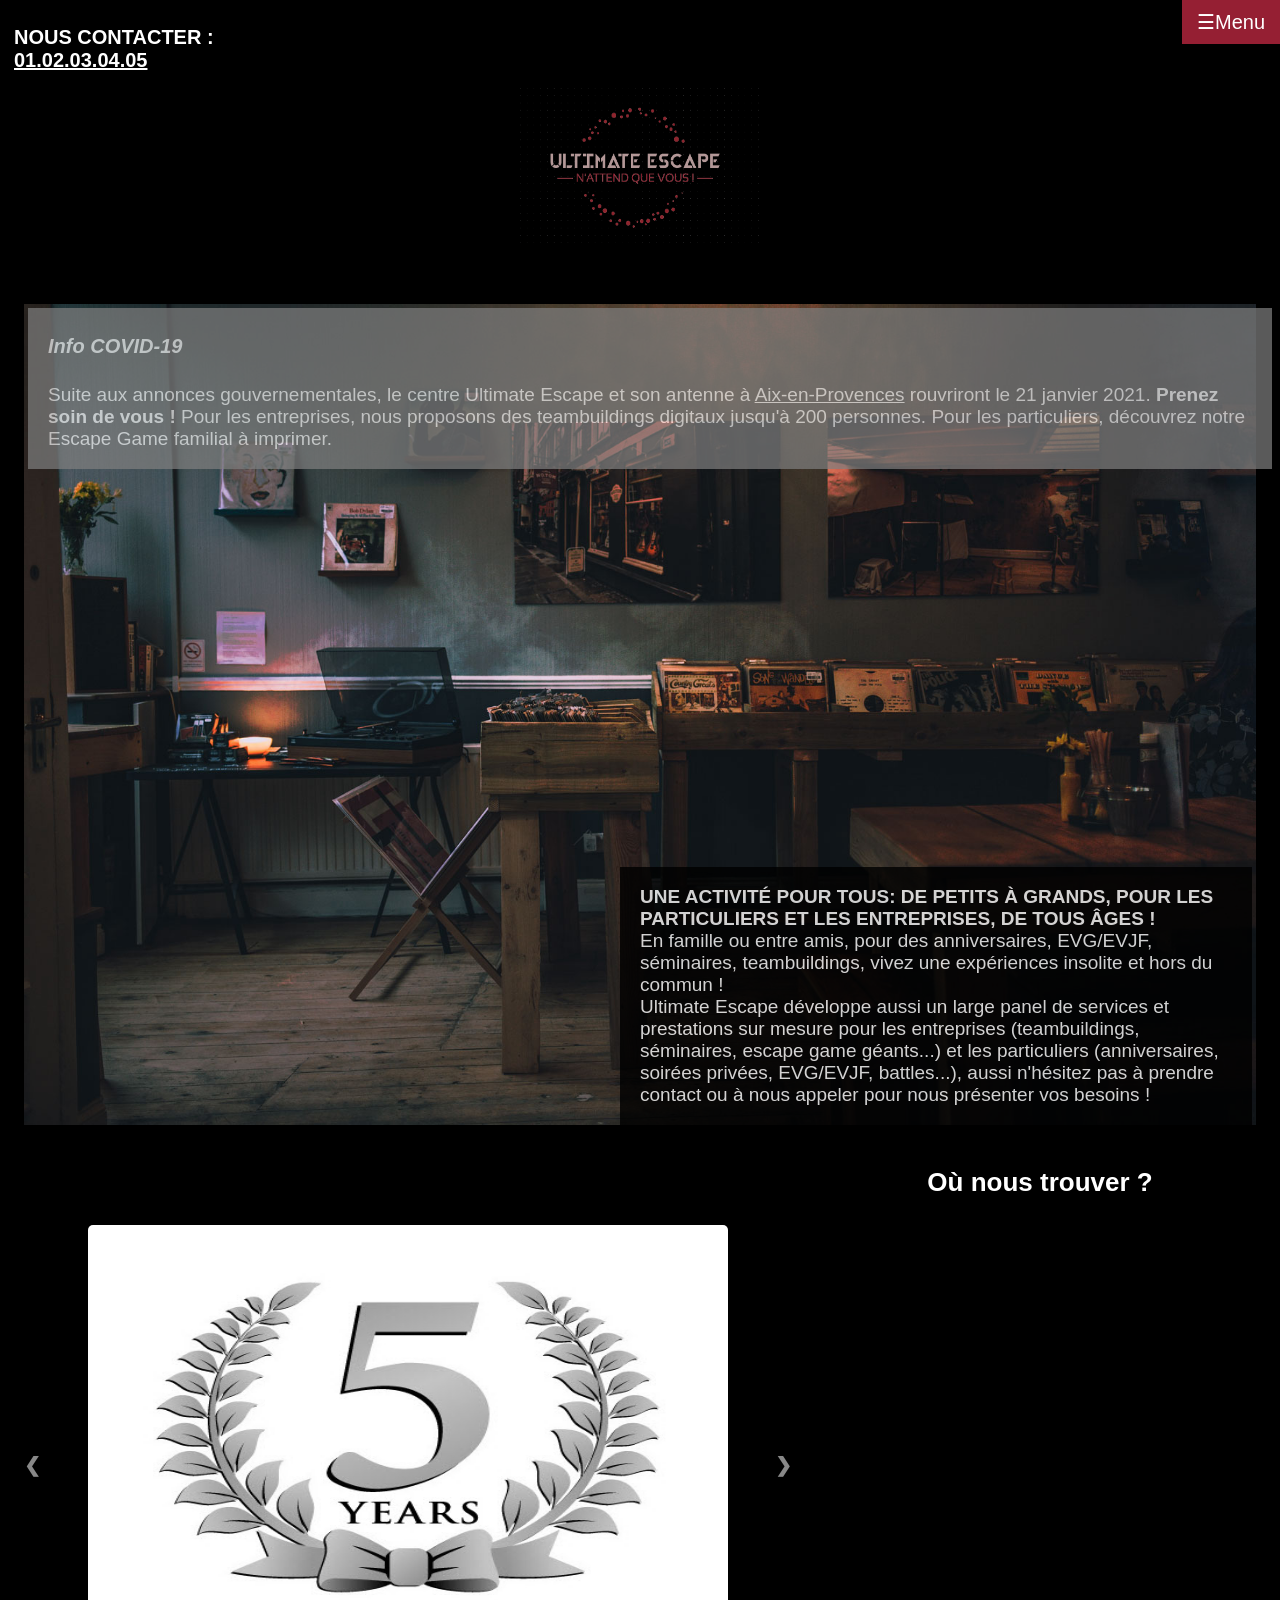
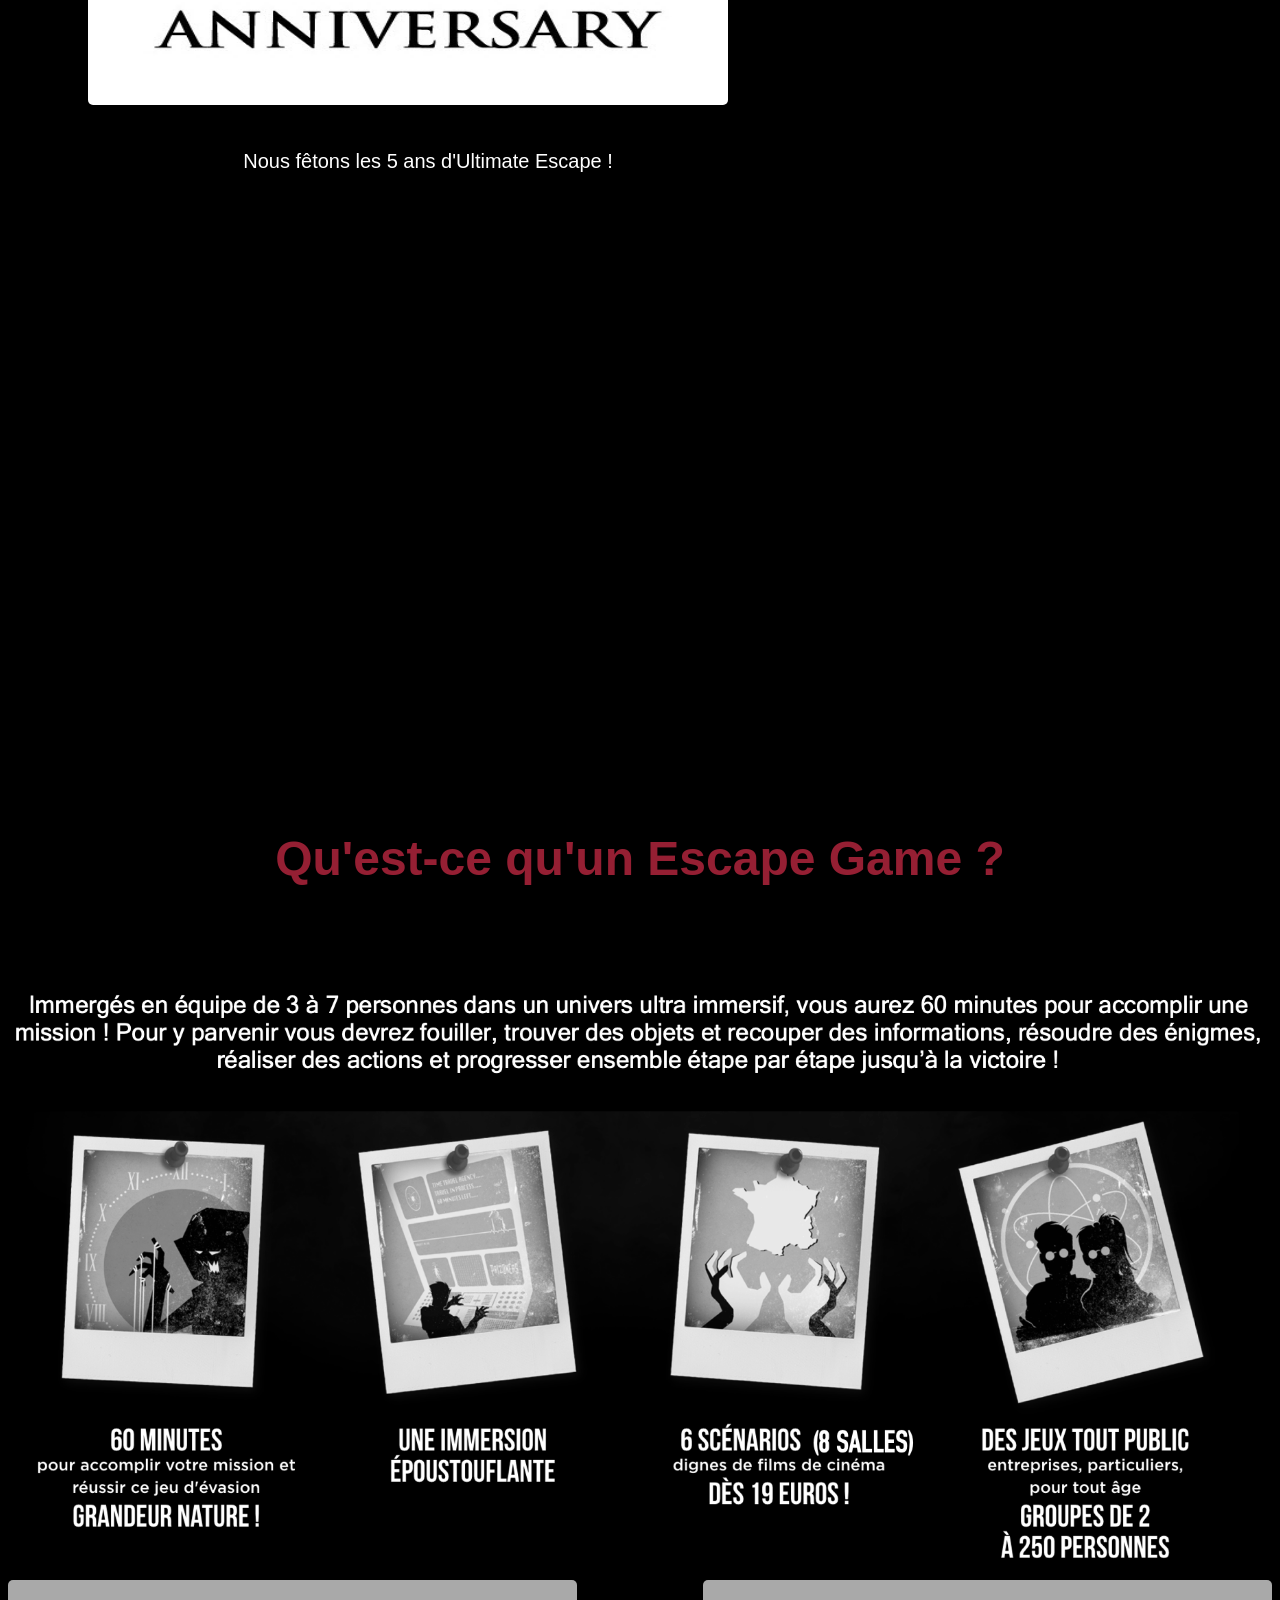
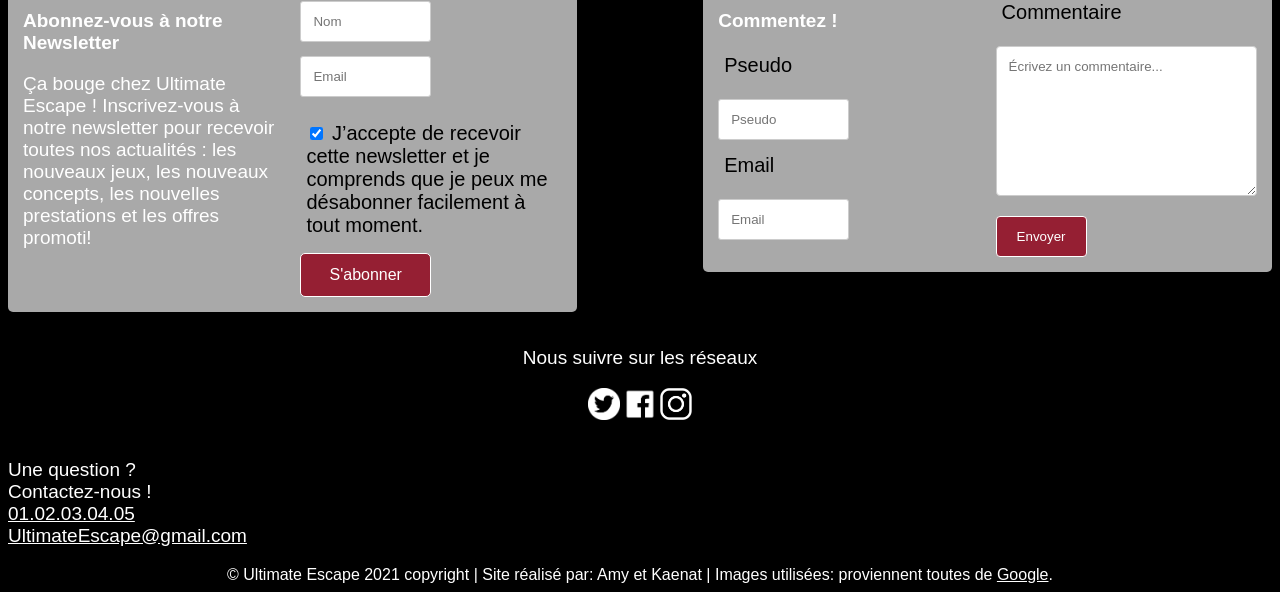
<file: index.html>
<!DOCTYPE html>
<html>

<head>
	<meta charset="utf-8"/>
	<link rel="stylesheet" href ="style.css"/>


	<!-- HEADER-->
<header>
	<title>Ultimate Escape</title>
	<h3 class="contact"> NOUS CONTACTER : </br><a href="#">01.02.03.04.05</a></h3>
<!---Le logo + lien hypertexte pour revenir page accueil--->
	<a href="index.html" title="Revenir sur la page d'accueil"><img src="logo.png" alt="le logo" id ="logo" class="centerIMG" /></a>
	<!-- NAV -->
<nav>
	<!-- MENU-->
	<div id="mySidebar" class="sidebar">
  <a href="javascript:void(0)" class="closebtn" onclick="closeNav()">&times;</a>
  <a href="nosmissions.html" title="Nos missions">Nos missions</a>
  <a href="reserver1.html" title="Réserver">Réserver</a>
  <a href="tarifs.html" title="Les Tarifs">Tarifs</a>
  <a href="teambuilding.html" title="Team building !">Team building</a>
  <a href="infospratique.html" title="Infos pratique">Infos Pratique</a>
	</div>

	<div id="main">
  	<button class="openbtn" onclick="openNav()">&#9776;Menu</button>
	</div>
</nav>
</header>
</head>

<body>
<section>
<!-- BANNER-->
<div class="containerMain">
  <img src="banner1.jpg" alt="Banner1" style="width:100%;"/>
  <div class="text-block1">
    <h4>Info COVID-19</h4>
    <p>Suite aux annonces gouvernementales, le centre Ultimate Escape et son antenne à <a href="#" title="Retrouvez notre antenne">Aix-en-Provences</a> rouvriront le 21 janvier 2021. <strong>Prenez soin de vous !</strong> Pour les entreprises, nous proposons des teambuildings digitaux jusqu'à 200 personnes. Pour les particuliers, découvrez notre Escape Game familial à imprimer.</p>
    </div>
   <div class="text-block2">
   	<p><strong>UNE ACTIVITÉ POUR TOUS: DE PETITS À GRANDS, POUR LES PARTICULIERS ET LES ENTREPRISES, DE TOUS ÂGES !</strong></br>
		En famille ou entre amis, pour des anniversaires, EVG/EVJF, séminaires, teambuildings, vivez une expériences insolite et hors du commun !</br>
		Ultimate Escape développe aussi un large panel de services et prestations sur mesure pour les entreprises (teambuildings, séminaires, escape game géants...) et les particuliers (anniversaires, soirées privées, EVG/EVJF, battles...), aussi n'hésitez pas à prendre contact ou à nous appeler pour nous présenter vos besoins !
	</p>
	</div>
</div>
<!-- slideshow-->
<div class="slideshow-container">

  <!-- Full-width images with number and caption text -->
  <div class="mySlides fade">
    <img src="5ans.jpg" class="slide" style="filter: grayscale(100%);">
    <div class="text">Nous fêtons les 5 ans d'Ultimate Escape !</div>
  </div>

  <div class="mySlides fade">
    <img src="merci.png" class="slide">
    <div class="text"> Merci pour votre fidélité et confiance!</div>
  </div>

  <div class="mySlides fade">
    <img src="gallery.png" class="slide">
    <div class="text">Notre galerie photos, pour 
    immortaliser ces moments !</div>
  </div>

  <!-- Next and previous buttons -->
  <a class="prev" onclick="plusSlides(-1)">&#10094;</a>
  <a class="next" onclick="plusSlides(1)">&#10095;</a>
</div>

<div>
	<h1 class="textalign plan">Où nous trouver ?</h1>
	<iframe src="https://www.google.com/maps/embed?pb=!1m18!1m12!1m3!1d2904.8801366842354!2d5.424841115477926!3d43.274886884828874!2m3!1f0!2f0!3f0!3m2!1i1024!2i768!4f13.1!3m3!1m2!1s0x12c9b8d24670ae0f%3A0x5ab9791fa4b46efe!2s23%20Rue%20de%20l&#39;Escalon%2C%2013010%20Marseille!5e0!3m2!1sfr!2sfr!4v1610635461554!5m2!1sfr!2sfr" width="600" height="550" frameborder="0" style="border:0;" allowfullscreen="" aria-hidden="false" tabindex="0"></iframe>
</div>
<!--qu'est-ce qu'un escape ?-->
<div class="stopFloat">
<h1 class="escape centerTXT"> Qu'est-ce qu'un Escape Game ?</h1>
<img src="escape.png" alt="qu'est-ce qu'un escape game" class="game"/>
</div>
</section>
   



<!-- Footer -->
<!------Présentation de fin de page ------->
<footer id="footer">
<!-- NEWSLETTER-->
	<form action="#">
  <div class="containerNL" id="newsletters">
    <h2>Abonnez-vous à notre Newsletter</h2>
    <p>Ça bouge chez Ultimate Escape ! Inscrivez-vous à notre newsletter pour recevoir toutes nos actualités : les nouveaux jeux, les nouveaux concepts, les nouvelles prestations et les offres promoti!</p>
    <input type="text" placeholder="Nom" name="name" required>
    <input type="text" placeholder="Email" name="mail" required>
    <label>
      <input type="checkbox" checked="checked" name="subscribe"> J’accepte de recevoir cette newsletter et je comprends que je peux me désabonner facilement à tout moment.
    </label>
  
    <input type="submit" value="S'abonner" class="abonner">
  </div>
</form>
<!-- COMMENTAIRES-->
<div class="containerCom">
  <form action="#">
<h2>Commentez !</h2>
    <label for="fname">Pseudo</label>
    <input type="text" id="fname" name="firstname" placeholder="Pseudo">

    <label for="lname">Email</label>
    <input type="text" name="mail" placeholder="Email">

    <label for="subject">Commentaire</label>
    <textarea  name="commentaire" placeholder="Écrivez un commentaire..." style="height:150px"></textarea>

    <input type="submit" value="Envoyer" class="commenter">

  </form>
</div>
</div>
<!-- RESEAUX SOCIAUX-->
<ul class="centerTXT stopFloat">
<p>Nous suivre sur les réseaux</p>
	<li><a href="rs.html" id="RS" title="accéder à notre Twitter" target="_blank"><img src="twitter.png" alt="logo Twitter"></a></li>

	<li><a href="rs.html" id="RS" title="accéder à notre Facebook" target="_blank"><img src="fb.png" alt="logo Facebook"></a></li>

	<a href="rs.html"id="RS" title="accéder à notre Instagram" target="_blank"><img src="instagram.png" alt="logo Instagram"></a></li>
</ul>
<p class="contacter"> Une question ? </br> Contactez-nous !</br><a href="#">01.02.03.04.05</a></br><a href="mailto:UltimateEscape@gmail.com">UltimateEscape@gmail.com</a></p>
<div class="copyright textalign">
	&copy; Ultimate Escape 2021 copyright | Site réalisé par: Amy et Kaenat | Images utilisées: proviennent toutes de <a href="https://google.com">Google</a>.
</div>
</footer>
	<!-- Scripts -->
			<script src="JAVA.js"></script>
			

</body>
</html>
</file>
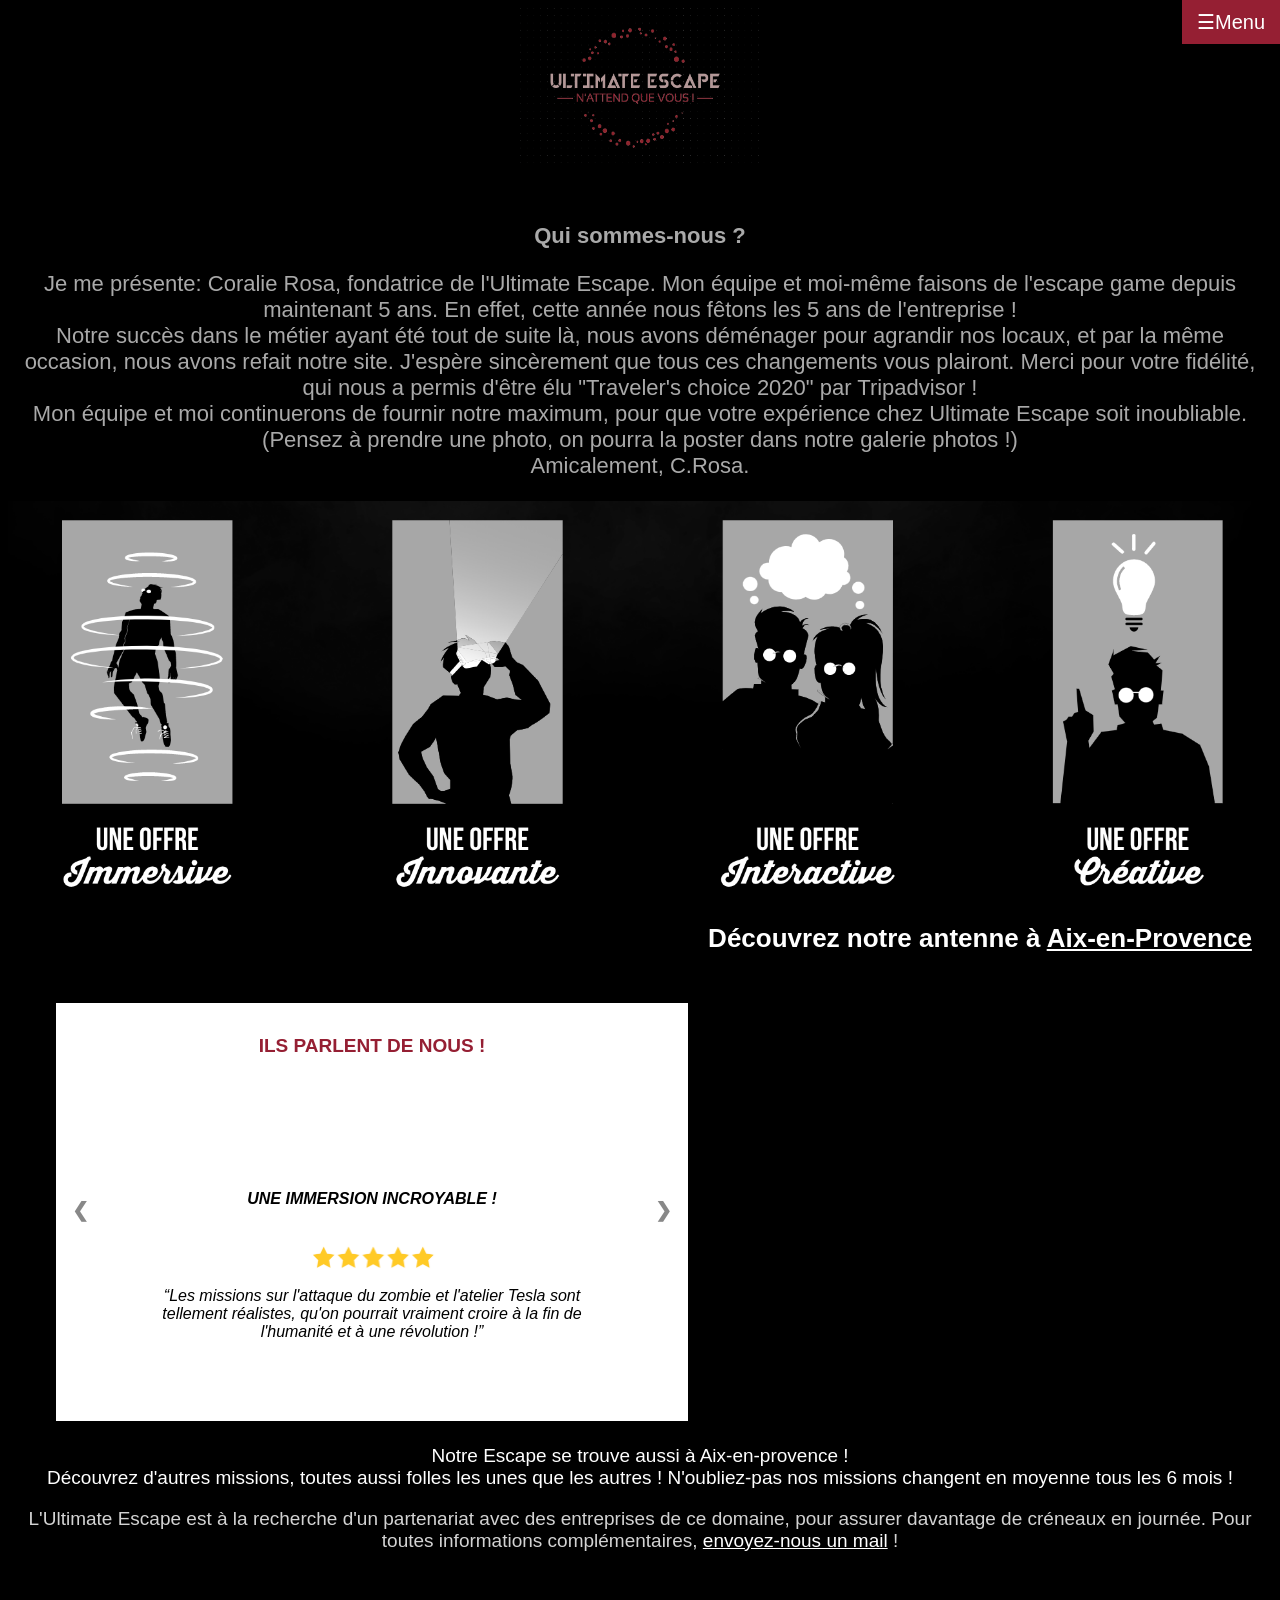
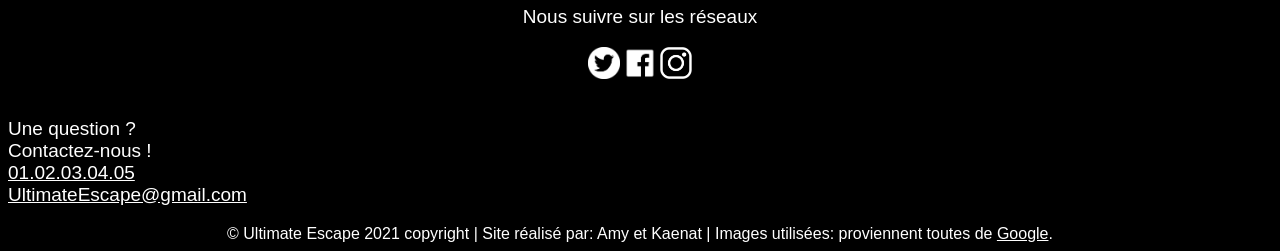
<file: infospratique.html>
<!DOCTYPE html>
<html>

<head>
	<meta charset="utf-8"/>
	<link rel="stylesheet" href ="style.css"/>
</head>

<body>

	<!-- HEADER-->
<header>
	<title>Infos pratique</title>
<!---Le logo + lien hypertexte pour revenir page accueil--->
	<a href="index.html" title="Revenir sur la page d'accueil"><img src="logo.png" alt="le logo" id ="logo" class="centerIMG" /></a>
	<!-- NAV -->
<nav>
	<!-- MENU-->
	<div id="mySidebar" class="sidebar">
  <a href="javascript:void(0)" class="closebtn" onclick="closeNav()">&times;</a>
  <a href="nosmissions.html" title="Nos missions">Nos missions</a>
  <a href="reserver1.html" title="Réserver">Réserver</a>
  <a href="tarifs.html" title="Les Tarifs">Tarifs</a>
  <a href="teambuilding.html" title="Team building !">Team building</a>
  <a href="infospratique.html" title="Infos pratique">Infos Pratique</a>
	</div>

	<div id="main">
  	<button class="openbtn" onclick="openNav()">&#9776;Menu</button>
	</div>
</nav>
</header>
<!-- QUI SOMMES-NOUS ?-->
<h1 class="present" > Qui sommes-nous ?</h1>
<p class="present">Je me présente: Coralie Rosa, fondatrice de l'Ultimate Escape. Mon équipe et moi-même faisons de l'escape game depuis maintenant 5 ans. En effet, cette année nous fêtons les 5 ans de l'entreprise ! </br>
Notre succès dans le métier ayant été tout de suite là, nous avons déménager pour agrandir nos locaux, et par la même occasion, nous avons refait notre site. J'espère sincèrement que tous ces changements vous plairont. Merci pour votre fidélité, qui nous a permis d'être élu "Traveler's choice 2020" par Tripadvisor ! </br>
Mon équipe et moi continuerons de fournir notre maximum, pour que votre expérience chez Ultimate Escape soit inoubliable. (Pensez à prendre une photo, on pourra la poster dans notre galerie photos !) </br>
Amicalement, C.Rosa.</p>
<p><img src="info.png" alt="info sur l'escape" class="infoesc"/></p>
</section>
<!-- AVIS DES CLIENTS-->
  <!-- Slideshow container -->
<div class="containerAvis">
	<h5 style="color: #951f33; text-align: center;">
	ILS PARLENT DE NOUS !</h5>
  <!-- Full-width slides/quotes -->
  <div class="mySlides">
  	<h4>UNE IMMERSION INCROYABLE !</h4>
  	<img src="etoiles.png" alt="5 étoiles" class="etoiles">
    <q>Les missions sur l'attaque du zombie et l'atelier Tesla sont
    tellement réalistes, qu'on pourrait vraiment croire à la fin de l'humanité et à une révolution !</q>   
  </div>
  <div class="mySlides">
  	<h4>MOMENT DE DÉTENTE ET DE DÉCONNEXION</h4>
  	<img src="etoiles.png" alt="5 étoiles" class="etoiles">
    <q>Un super moment entre collègues et amis pour se détendre,et rires. Meilleur moyen de tisser des liens. Décors super et énigme de haut niveau. </q>
  </div>
  <div class="mySlides">
  	<h4>TEAM BUILDING À 16 PERSONNES </h4>
  	<img src="etoiles.png" alt="5 étoiles" class="etoiles">
    <q>Nous étions 16. Nous avons passé un super moment entre collègues. 
    Les acteurs, le décor et le lieu nous plongent directement dans l'aventure ! </q>
 </div>

  <!-- Next/prev buttons -->
  <a class="prev" onclick="plusSlides(-1)">&#10094;</a>
  <a class="next" onclick="plusSlides(1)">&#10095;</a>
</div>
</div>
<div class="textalign con"><h1 class="plan">Découvrez notre antenne à <a href="#" title="Retrouvez notre antenne">Aix-en-Provence</a></h1>
		<iframe src="https://www.google.com/maps/embed?pb=!1m18!1m12!1m3!1d92556.22612909923!2d5.31790715952336!3d43.53607707121165!2m3!1f0!2f0!3f0!3m2!1i1024!2i768!4f13.1!3m3!1m2!1s0x12c98da304b91259%3A0x5cb953bec8b688a3!2sAix-en-Provence!5e0!3m2!1sfr!2sfr!4v1610634838338!5m2!1sfr!2sfr" width="500" height="450" frameborder="0" style="border:0;" allowfullscreen="" aria-hidden="false" tabindex="0"></iframe>
		<p class="textalign"> Notre Escape se trouve aussi à Aix-en-provence !</br> Découvrez
		d'autres missions, toutes aussi folles les unes que les autres ! N'oubliez-pas nos missions changent en moyenne tous les 6 mois !</p>
	</div>
</div>
<!--FOOTER-->
<footer class="stopFloat">
<p class="textalign" style="color: lightgrey;">L'Ultimate Escape est à la recherche d'un partenariat avec des entreprises de ce domaine, pour assurer davantage de créneaux en journée.
Pour toutes informations complémentaires, <a href="mailto:UltimateEscape@gmail.com">envoyez-nous un mail</a> !</p>
<!-- RESEAUX SOCIAUX-->
<ul class="icons centerTXT">
<p>Nous suivre sur les réseaux</p>
	<li><a href="rs.html" id="RS" title="accéder à notre Twitter" target="_blank"><img src="twitter.png" alt="logo Twitter"></a></li>

	<li><a href="rs.html" id="RS" title="accéder à notre Facebook" target="_blank"><img src="fb.png" alt="logo Facebook"></a></li>

	<a href="rs.html"id="RS" title="accéder à notre Instagram" target="_blank"><img src="instagram.png" alt="logo Instagram"></a></li>
</ul>
<p class="contacter"> Une question ? </br> Contactez-nous !</br><a href="#">01.02.03.04.05</a></br><a href="mailto:UltimateEscape@gmail.com">UltimateEscape@gmail.com</a></p>
<div class="copyright textalign">
	&copy; Ultimate Escape 2021 copyright | Site réalisé par: Amy et Kaenat | Images utilisées: proviennent toutes de <a href="https://google.com">Google</a>.
</div>
</footer>
<!-- Scripts -->
	<script src="JAVA.js"></script>


</body>
</html>
</file>
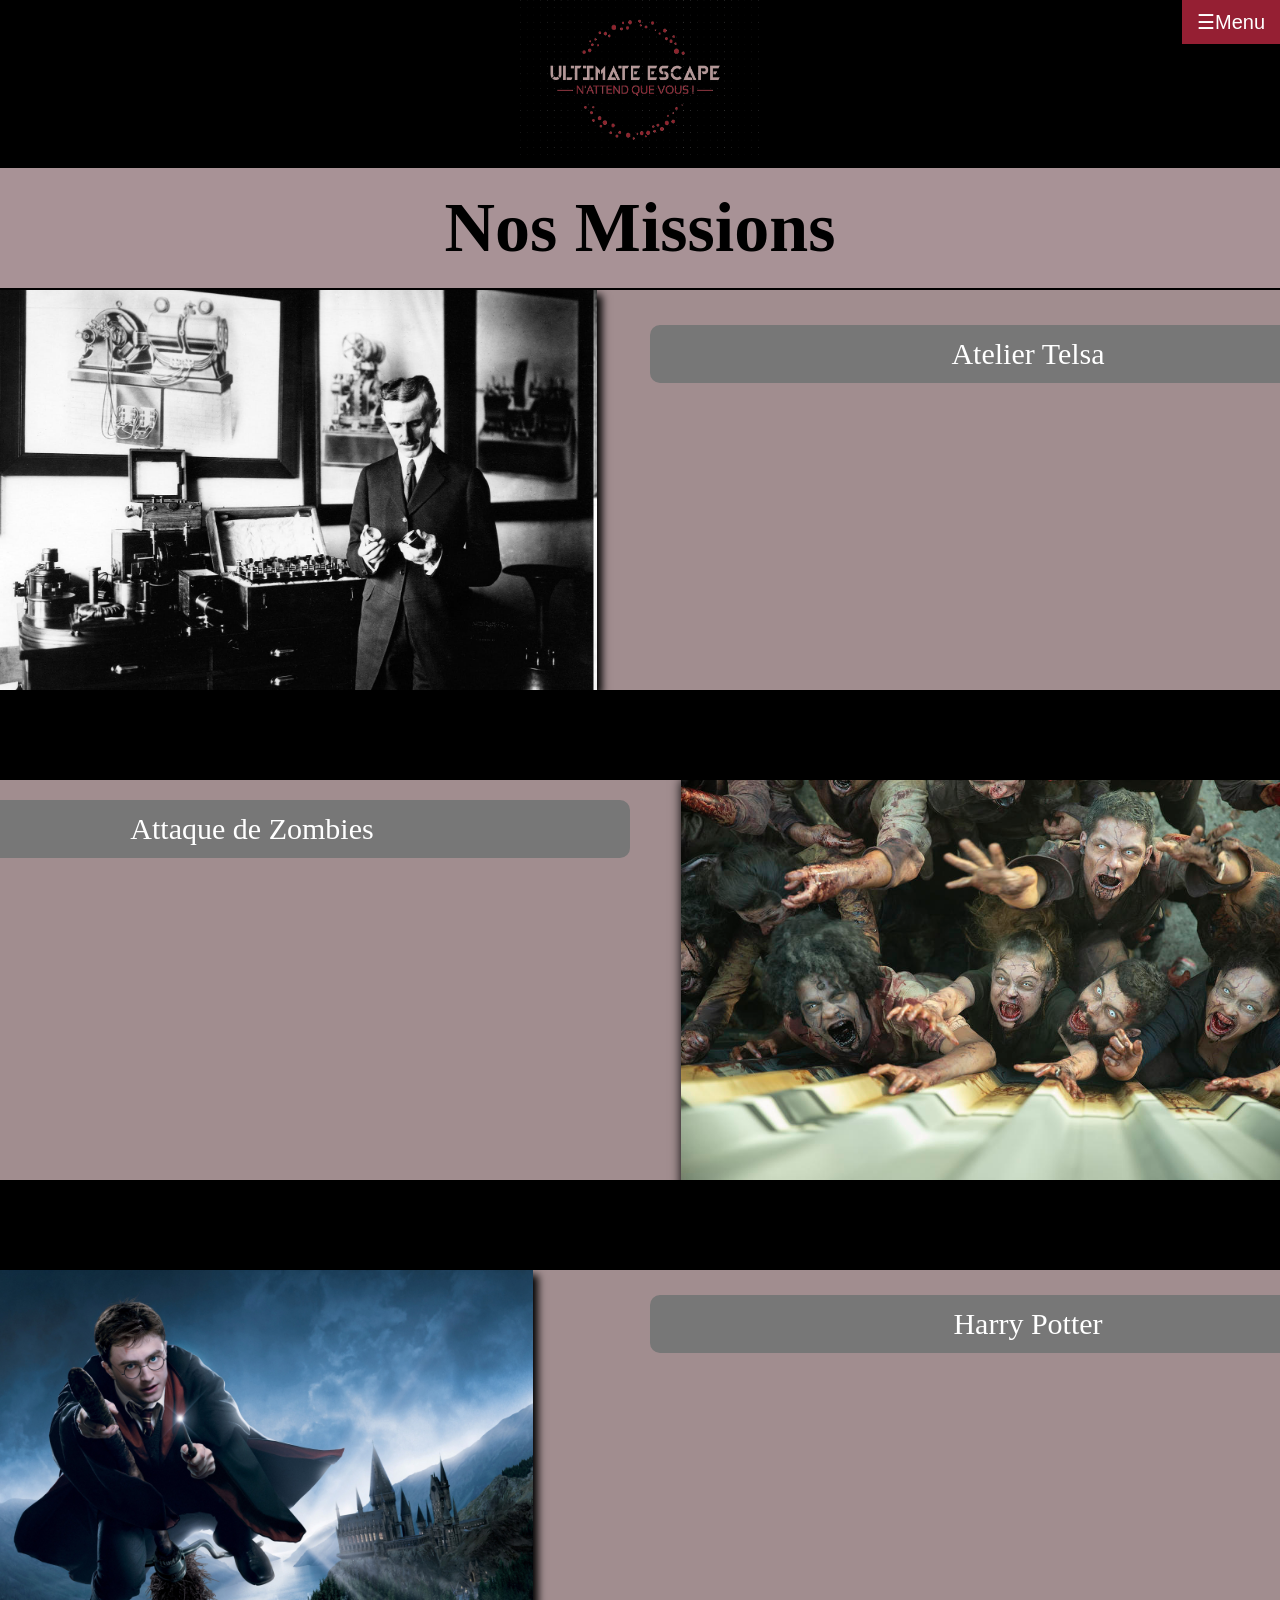
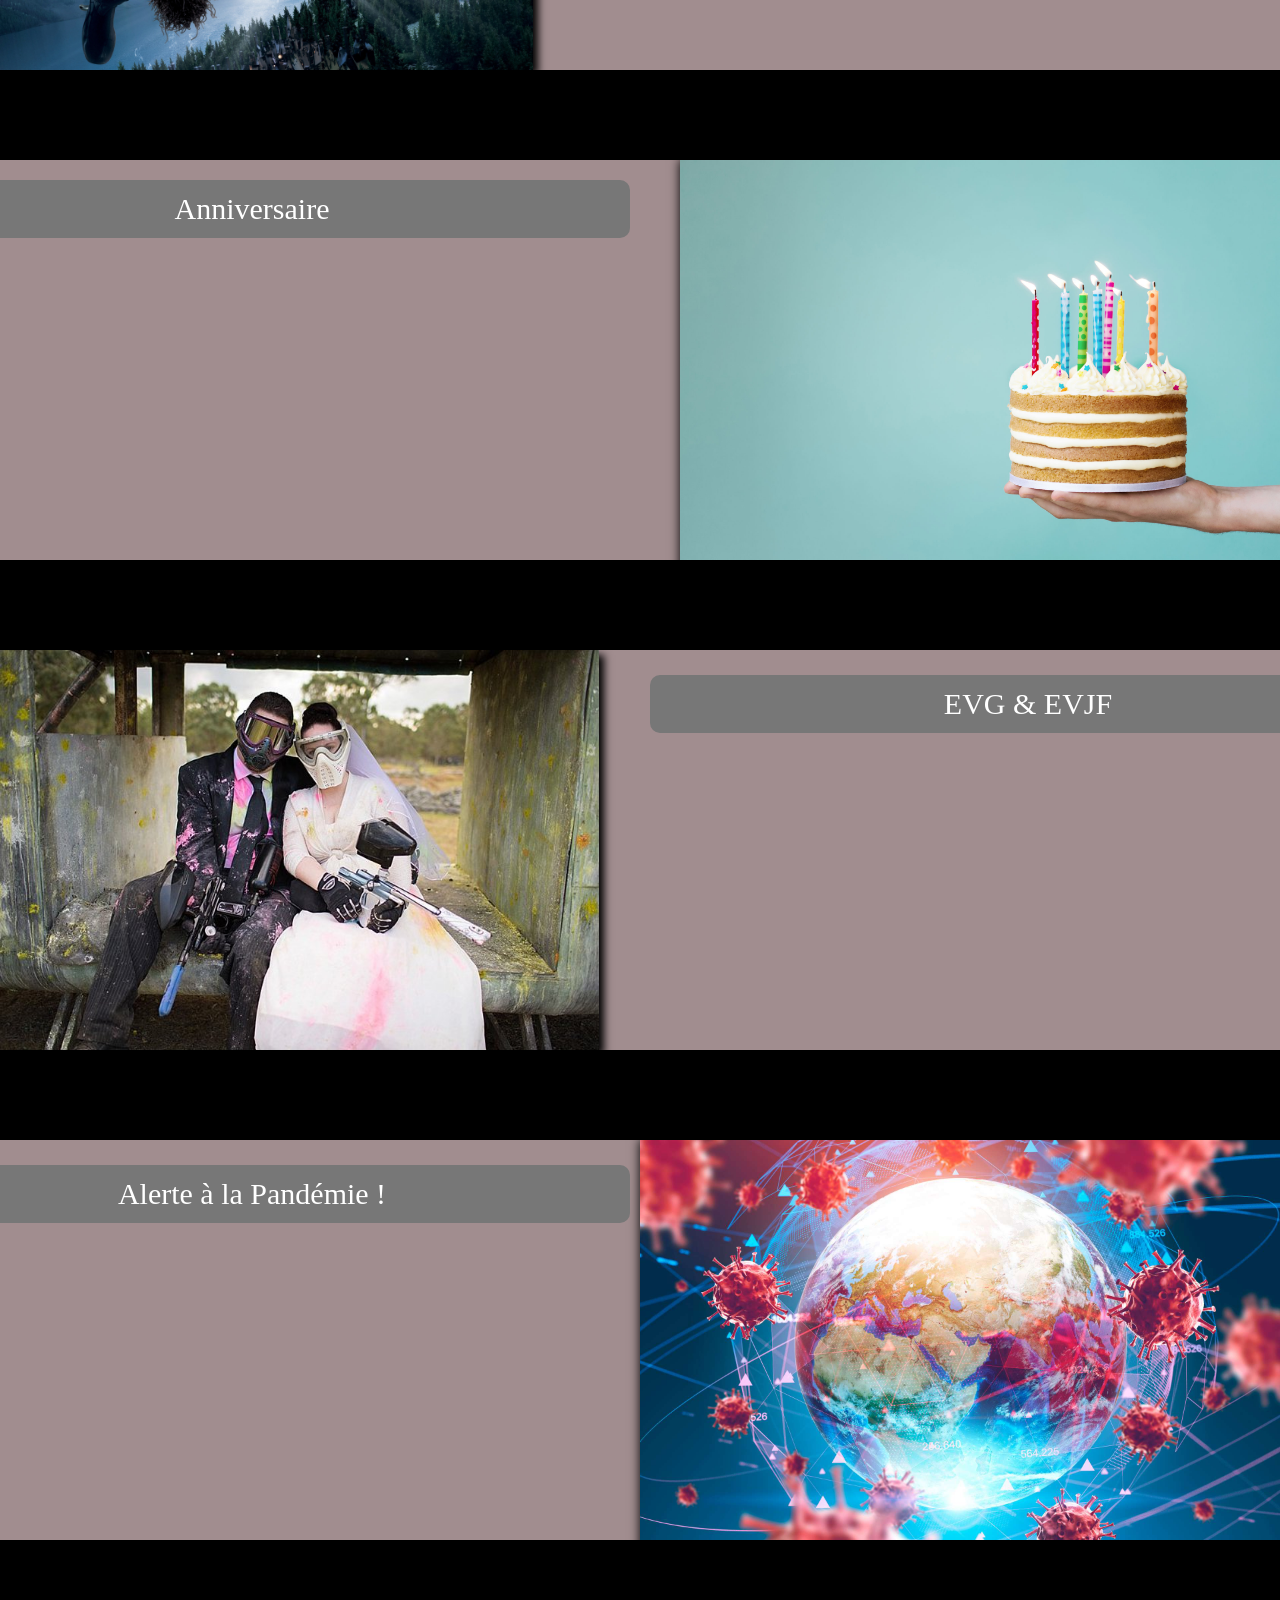
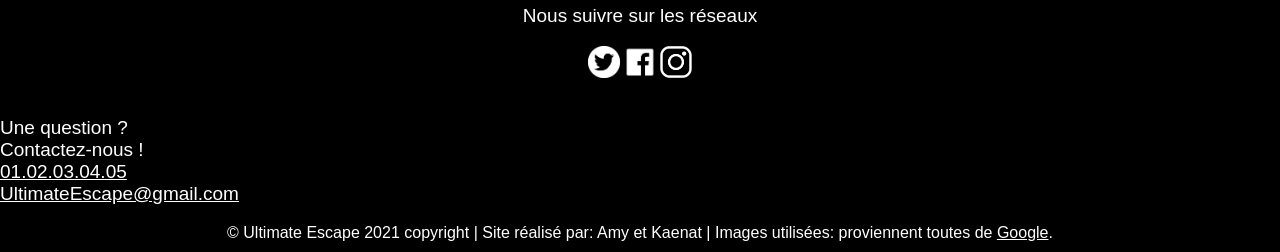
<file: nosmissions.html>
<!DOCTYPE html>
<html id= fondimage>
    <head>
        <meta charset="utf-8"/>
        <link rel="stylesheet" href ="style2.css"/>
        
    </head>
	<!-- HEADER-->
    <header>
        <title>Nos Missions</title>
    <!---Le logo, y ajouter un lien hypertexte pour revenir page accueil--->
        <a href="index.html" title="Revenir sur la page d'accueil"><img src="logo.png" alt="le logo" id ="logo" class="centerIMG" /></a>
        <!-- NAV -->
    <nav>
        <!-- MENU-->
        <div id="mySidebar" class="sidebar">
      <a href="javascript:void(0)" class="closebtn" onclick="closeNav()">&times;</a>
      <a href="nosmissions.html" title="Nos missions">Nos missions</a>
      <a href="reserver1.html" title="Réserver">Réserver</a>
      <a href="tarifs.html" title="Les Tarifs">Tarifs</a>
      <a href="teambuilding.html" title="Team building !">Team building</a>
      <a href="infospratique.html" title="Infos pratique">Infos Pratique</a>
        </div>
    
        <div id="main">
          <button class="openbtn" onclick="openNav()">&#9776;Menu</button>
        </div>
    </nav>
    </header>
    <body >  

    <!-- Section Nos mission-->
		

<!-- Section Atelier Tesla-->
<div class="main2" id="section">
  <img src="ateliertesla.jpg" alt="le logo" class=ombre>
  <!--Collapsible / Content2 / diff1.jpg / dimensiondiff-->
  <button type="button" class="collapsible">Atelier Telsa</button>
  <div class="content2">
  <p>“1925. La révolution industrielle est en marche. La face du monde change et l’électricité s’impose dans les foyers. 
    Nikola Tesla et Thomas Edison s’opposent depuis des années, défendant chacun leur conception de l’énergie électrique. 
    Edison, sentant sa vision du courant continu bientôt dépassée, cherche à obtenir les plans du projet secret de Tesla. 
    Il recrute alors une équipe d’espions ; dont vous faites partie ; chargée d’infiltrer l’atelier caché de son éternel rival, afin d’y voler les plans."
  </p>
  <img src="diff1.jpg" alt="diff1" class=dimensiondiff>
  </div>
</div>

<!--Section Attaque de Zombie-->
<div class="main2" id="section">
  <img src="zombie.jpg" alt="le logo" class=adroite class=ombre>
   <!--Collapsible2 / Content3 / diff2.jpg / dimensiondiff-->
  <button type="button" class="collapsible2">Attaque de Zombies</button>
  <div class="content3">
  <p>“En l'an 2050, une grosse invasion de zombie frappa la Terre. Ces derniers ont pris possession des lieux, menaçant une extinction de l'espèce humaine ! 
    Vous êtes un groupe de 8 joueurs, votre but est de survivre tout en sauvant l'humanité. 
    Cependant, durant la bataille la terre s'est scindé en 2, vous n'êtes plus que 4. 
    Le premier groupe à s'en sortir aura sauvé l'humanité. 
    Pour cela, vous disposez de 1H30 (et pas une minute de plus, au risque que de mourir)."
  </p>
  <img src="diff2.jpg" alt="diff2" class=dimensiondiff>
  </div>
</div>

<!--Section Harry Potter-->
<div class="main2" id="section" e>
  <img src="harry.jpg" alt="le logo" class=ombre id="autrehp">
	<!--Collapsible3 / Content4 / diff3.jpg / dimensiondiff-->
  <button type="button" class="collapsible3">Harry Potter</button>
  <div class="content4">
  <p>“Vous êtes un groupe de 3 à 7 personnes, votre mission sera de retrouver les horcruxes de Voldemort, afin de l'éliminer . 
    À l’aide d’indices, d’épreuves et énigmes. Aidez Harry à retrouver tous les horcruxes. Vous disposerez de 2H30. 
    Réussiriez-vous à retrouver celui dont on ne prononce pas le nom ?"
  </p>
  <img src="diff3.jpg" alt="diff3" class=dimensiondiff>
  </div>
</div>

<!--Section Anniversaire-->
<div class="main2" id="section">
  <img src="anniversaire.jpg" alt="le logo" class=adroite class=ombre>
	   <!--Collapsible4 / Content5 / diff4.jpg / dimensiondiff-->
     <button type="button" class="collapsible4">Anniversaire</button>
     <div class="content5">
     <p>“Joyeux anniversaire ! La star du jour fête son anniversaire, mais oh oh... les choses ne se passent pas comme prévu. 
       Un des invités a disparu ! À l'aide de vos amis, vous allez devoir le retrouver, en effet, sans cet invité la fête ne peut avoir lieu, 
       car il a le gâteau. Certains indices ont été laissés. 
       Seriez-vous capable de le retrouver avant minuit, c'est-à-dire avant que l'anniversaire ne se termine ?"
     </p>
     <img src="diff4.jpg" alt="diff4" class=dimensiondiff>
     </div>
</div>

<!--Section EVG et EVJF-->
<div class="main2" id="section" >
  <img src="EVG.jpg" alt="le logo" class=ombre>
	   <!--Collapsible5 / Content6 / diff5.jpg / dimensiondiff-->
     <button type="button" class="collapsible5">EVG & EVJF</button>
     <div class="content6">
     <p>“Qui dit mariage, dit enterrement de vie de jeune fille/garçon !  Pendant les préparatifs pour leur enterrement de "céliba", 
       les deux futurs mariés disparaissent ! À l'aide d'indices et d'énigmes, vous allez devoir les retrouver. 
       Les 2 mariés disposent d'un fixe, bien qu'ils soient ligotés. Commencez par trouver leur numéro et appelez-les pour avoir des indices. 
       Vous disposez de 20 secondes par appel, et ce toutes les 15 minutes. Qui sera le plus rapide: "la team la mariée" ou "la team le marié" ?"
     </p>
     <img src="diff5.jpg" alt="diff5" class=dimensiondiff>
     </div>
</div>

<!--Section Pandémie-->
<div class="main2" id="sectionpandemie">
  <img src="pandemie.jpg" alt="le logo" class=adroite class=ombre>
     <!--Collapsible6 / Content7 / diff6.jpg / dimensiondiff-->
     <button type="button" class="collapsible6">Alerte à la Pandémie !</button>
     <div class="content7">
     <p>“Vous êtes dans les ruines d'un ancien laboratoire de recherche. Le monde a été touché par un virus mortel. 
       Si vous sortez sans précaution: vous mourrez et GAME OVER. Si vous n'êtes pas vigilant: vous mourrez. 
       Le but est de créer à l'aide des fichiers et anciennes recherches des chercheurs, un vaccin vous immunisant contre le virus. 
       Attention de manipuler les produits avec précaution sous peine de vous faire contaminer et de mourir ! "
     </p>
     <img src="diff6.jpg" alt="diff6" class=dimensiondiff>
     </div>
</div>

<div id="header">Nos Missions</div>

  
</div>


      
<!-- FOOTER-->
<footer id=footermission>
  <!-- RESEAUX SOCIAUX-->
  <ul class="icons centerTXT stopFloat">
  <p class="couleurréseau">Nous suivre sur les réseaux</p>
    <li><a href="rs.html" id="RS" title="accéder à notre Twitter" target="_blank"><img src="twitter.png" alt="logo Twitter"></a></li>
  
    <li><a href="rs.html" id="RS" title="accéder à notre Facebook" target="_blank"><img src="fb.png" alt="logo Facebook"></a></li>
  
    <a href="rs.html"id="RS" title="accéder à notre Instagram" target="_blank"><img src="instagram.png" alt="logo Instagram"></a></li>
  </ul>
  <p class="contacter"> Une question ? </br> Contactez-nous !</br><a href="#">01.02.03.04.05</a></br><a href="mailto:UltimateEscape@gmail.com">UltimateEscape@gmail.com</a></p>
  <div class="copyright textalign">
    &copy; Ultimate Escape 2021 copyright | Site réalisé par: Amy et Kaenat | Images utilisées: proviennent toutes de <a href="https://google.com">Google</a>.
  </div>
  </footer>

	

</body> 

<!--Grande barre Nos Missions-->

<script>
  // When the user scrolls down 50px from the top of the document, resize the header's font size
  window.onscroll = function() {scrollFunction()};
  
  function scrollFunction() {
    if (document.body.scrollTop > 50 || document.documentElement.scrollTop > 50) {
      document.getElementById("header").style.fontSize = "30px";
    } else {
      document.getElementById("header").style.fontSize = "70px";
    }
  }
  </script>
  
  <!--Collapsible d'Atelier Tesla-->
  
  <script>
    var coll = document.getElementsByClassName("collapsible");
    var i;
    
    for (i = 0; i < coll.length; i++) {
      coll[i].addEventListener("click", function() {
        this.classList.toggle("active");
        var content2 = this.nextElementSibling;
        if (content2.style.display === "block") {
          content2.style.display = "none";
        } else {
          content2.style.display = "block";
        }
      });
    }
    </script>
  
  <!--Collapsible2 Attaque de Zombie-->
  
  <script>
    var coll = document.getElementsByClassName("collapsible2");
    var i;
    
    for (i = 0; i < coll.length; i++) {
      coll[i].addEventListener("click", function() {
        this.classList.toggle("active");
        var content3 = this.nextElementSibling;
        if (content3.style.display === "block") {
          content3.style.display = "none";
        } else {
          content3.style.display = "block";
        }
      });
    }
    </script>
  
  <!--Collapsible3 Harry Potter-->
  
  <script>
    var coll = document.getElementsByClassName("collapsible3");
    var i;
    
    for (i = 0; i < coll.length; i++) {
      coll[i].addEventListener("click", function() {
        this.classList.toggle("active");
        var content4 = this.nextElementSibling;
        if (content4.style.display === "block") {
          content4.style.display = "none";
        } else {
          content4.style.display = "block";
        }
      });
    }
    </script>
  
  <!--Collapsible4 Anniversaire-->
  
  <script>
    var coll = document.getElementsByClassName("collapsible4");
    var i;
    
    for (i = 0; i < coll.length; i++) {
      coll[i].addEventListener("click", function() {
        this.classList.toggle("active");
        var content5 = this.nextElementSibling;
        if (content5.style.display === "block") {
          content5.style.display = "none";
        } else {
          content5.style.display = "block";
        }
      });
    }
    </script>
  
    <!--Collapsible5 EVG & EVJF-->
  
  <script>
    var coll = document.getElementsByClassName("collapsible5");
    var i;
    
    for (i = 0; i < coll.length; i++) {
      coll[i].addEventListener("click", function() {
        this.classList.toggle("active");
        var content6 = this.nextElementSibling;
        if (content6.style.display === "block") {
          content6.style.display = "none";
        } else {
          content6.style.display = "block";
        }
      });
    }
    </script>
  
    <!--Collapsible6 Alerte à la Pandémie-->
  
  <script>
    var coll = document.getElementsByClassName("collapsible6");
    var i;
    
    for (i = 0; i < coll.length; i++) {
      coll[i].addEventListener("click", function() {
        this.classList.toggle("active");
        var content7 = this.nextElementSibling;
        if (content7.style.display === "block") {
          content7.style.display = "none";
        } else {
          content7.style.display = "block";
        }
      });
    }
    </script>
  
  <!--Menu-->
  
    <script>/* Set the width of the sidebar to 250px and the left margin of the page content to 250px */
      function openNav() {
        document.getElementById("mySidebar").style.width = "250px";
        document.getElementById("main").style.marginLeft = "250px";
      }
      
      /* Set the width of the sidebar to 0 and the left margin of the page content to 0 */
      function closeNav() {
        document.getElementById("mySidebar").style.width = "0";
        document.getElementById("main").style.marginLeft = "0";
      }</script>
</html>
</file>
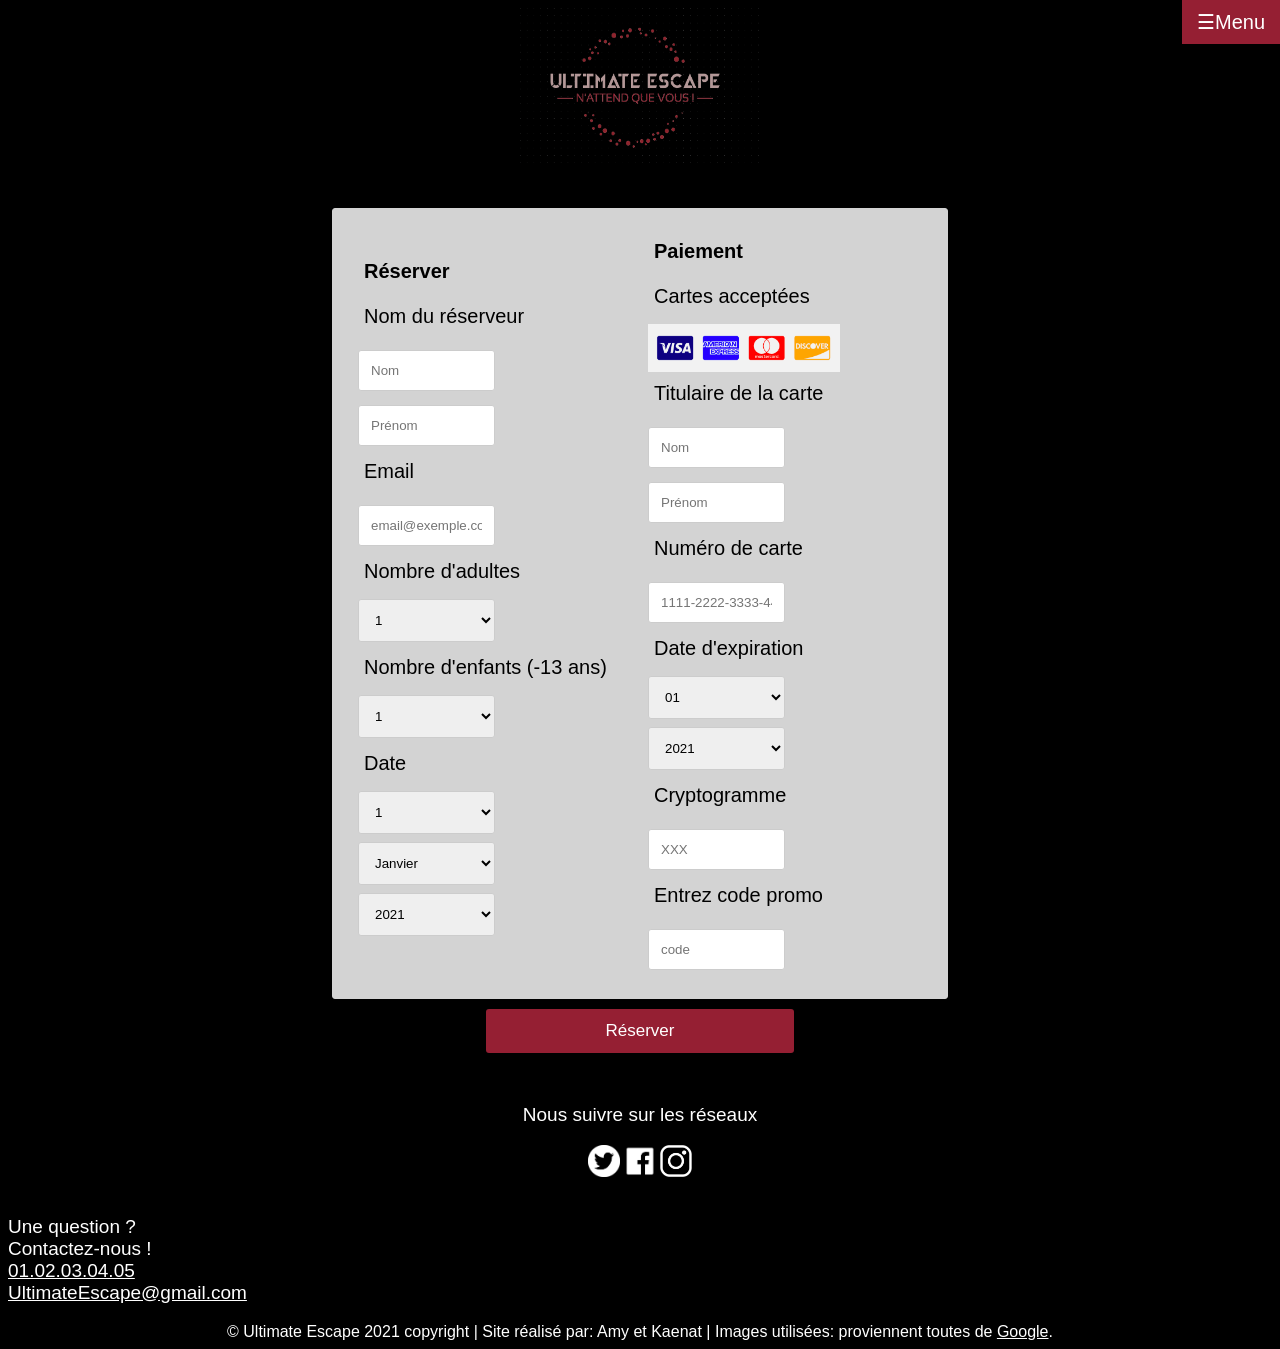
<file: reserver.html>
<!DOCTYPE html>
<html>

<head>
	<meta charset="utf-8"/>
	<link rel="stylesheet" href ="style.css"/>
</head>
<body>

	<!-- HEADER-->
<header>
	<title> Réservez sur Ultimate Escape</title>
<!---Le logo, y ajouter un lien hypertexte pour revenir page accueil--->
	<a href="index.html" title="Revenir sur la page d'accueil"><img src="logo.png" alt="le logo" id ="logo" class="centerIMG" /></a>
	<!-- NAV -->
<nav>
	<!-- MENU-->
	<div id="mySidebar" class="sidebar">
  <a href="javascript:void(0)" class="closebtn" onclick="closeNav()">&times;</a>
  <a href="nosmissions.html" title="Nos missions">Nos missions</a>
  <a href="reserver1.html" title="Réserver">Réserver</a>
  <a href="tarifs.html" title="Les Tarifs">Tarifs</a>
  <a href="teambuilding.html" title="Team building !">Team building</a>
  <a href="infospratique.html" title="Infos pratique">Infos Pratique</a>
	</div>
	<div id="main">
  	<button class="openbtn" onclick="openNav()">&#9776;Menu</button>
	</div>
</nav>
</header>
<!---------------- SECTION: RESERVER ET PAYER ----------------->
<section>
	<div>
  <div class="col-75">
    <div class="containerReserver">
      <form action="/action_page.php"> <!--page après laquelle on est dirigé quand on réserve-->

        <div>
          <div class="col-50">
            <h3>Réserver</h3>
            <label for="fname">Nom du réserveur</label>
            <input type="text"  name="firstname" placeholder="Nom">
            <input type="text"  name="firstname" placeholder="Prénom">
            <label for="email"></i> Email</label>
            <input type="text" id="email" name="email" placeholder="email@exemple.com">
            <label>Nombre d'adultes</label>
        <select>
          	<option value="1">1</option>
          	<option value="2">2</option>
          	<option value="3">3</option>
          	<option value="4">4</option>
          	<option value="5">5</option>
          	<option value="6">6</option>
          	<option value="7">7</option>
          	<option value="8">8</option>
        </select>
           	<label>Nombre d'enfants (-13 ans)</label>
        <select>
          	<option value="1">1</option>
          	<option value="2">2</option>
          	<option value="3">3</option>
          	<option value="4">4</option>
          	<option value="5">5</option>
          	<option value="6">6</option>
          	<option value="7">7</option>
          	<option value="8">8</option>
        </select>
            <label for="date">Date</label>
        <select class="day">
          	<option value="1">1</option>
          	<option value="2">2</option>
          	<option value="3">3</option>
          	<option value="4">4</option>
          	<option value="5">5</option>
          	<option value="6">6</option>
          	<option value="7">7</option>
          	<option value="8">8</option>
          	<option value="9">9</option>
          	<option value="10">10</option>
          	<option value="11">11</option>
          	<option value="12">12</option>
          	<option value="13">13</option>
          	<option value="14">14</option>
          	<option value="15">15</option>
          	<option value="16">16</option>
          	<option value="17">17</option>
          	<option value="18">18</option>
          	<option value="19">19</option>
          	<option value="20">20</option>
          	<option value="21">21</option>
          	<option value="22">22</option>
          	<option value="23">23</option>
          	<option value="24">24</option>
          	<option value="25">25</option>
          	<option value="26">26</option>
          	<option value="27">27</option>
          	<option value="28">28</option>
          	<option value="29">29</option>
          	<option value="30">30</option>
          	<option value="31">31</option>
        </select>
        <select class="month">
          	<option value="janvier">Janvier</option>
          	<option value="fevrier">Février</option>
          	<option value="mars">Mars</option>
          	<option value="avril">Avril</option>
          	<option value="mai">Mai</option>
          	<option value="juin">Juin</option>
          	<option value="juillet">Juillet</option>
          	<option value="aout">Août</option>
          	<option value="septembre">Septembre</option>
          	<option value="octobre">Octobre</option>
          	<option value="novembre">Novembre</option>
          	<option value="decembre">Décembre</option>
        </select>
        <select class="year">
          	<option value="2021">2021</option>
          	<option value="2022">2022</option>
        </select>
    		</div>
            <div>
            <h3>Paiement</h3>
            <label for="fname">Cartes acceptées</label>
            
            <img src="cartes.png" alt="carte de paiement" class="icon-container">
           
            <label for="cname">Titulaire de la carte</label>
            <input type="text"  name="cardname" placeholder="Nom">
            <input type="text"  name="cardname" placeholder="Prénom">
            <label for="ccnum">Numéro de carte</label>
            <input type="text" name="cardnumber" placeholder="1111-2222-3333-4444">
            <label for="expmonth">Date d'expiration</label>
            <select class="monthNum">
          	<option value="01">01</option>
          	<option value="02">02</option>
          	<option value="03">03</option>
          	<option value="04">04</option>
          	<option value="05">05</option>
          	<option value="06">06</option>
          	<option value="07">07</option>
          	<option value="08">08</option>
          	<option value="09">09</option>
          	<option value="10">10</option>
          	<option value="11">11</option>
          	<option value="12">12</option>
        </select>
        <select class="year">
          	<option value="2021">2021</option>
          	<option value="2022">2022</option>
          	<option value="2021">2023</option>
          	<option value="2022">2024</option>
          	<option value="2021">2025</option>
          	<option value="2022">2026</option>
          	<option value="2021">2027</option>
          	<option value="2022">2028</option>
        </select>
              <div>
                <label for="cryptogramme">Cryptogramme</label>
                <input type="text" name="cvv" placeholder="XXX">
            </div>
            <div>
                <label for="codepromo">Entrez code promo</label>
                <input type="text" name="codepromo" placeholder="code">
            </div>
            </div>
          </div>

        </div>
        <input type="submit" value="Réserver" class="btn">
      </form>
    </div>
  </div>
</section>


<!-- FOOTER-->
<footer>
<!-- RESEAUX SOCIAUX-->
<ul class="icons centerTXT stopFloat">
<p>Nous suivre sur les réseaux</p>
  <li><a href="rs.html" id="RS" title="accéder à notre Twitter" target="_blank"><img src="twitter.png" alt="logo Twitter"></a></li>

  <li><a href="rs.html" id="RS" title="accéder à notre Facebook" target="_blank"><img src="fb.png" alt="logo Facebook"></a></li>

  <a href="rs.html"id="RS" title="accéder à notre Instagram" target="_blank"><img src="instagram.png" alt="logo Instagram"></a></li>
</ul>
<p class="contacter"> Une question ? </br> Contactez-nous !</br><a href="#">01.02.03.04.05</a></br><a href="mailto:UltimateEscape@gmail.com">UltimateEscape@gmail.com</a></p>
<div class="copyright textalign">
  &copy; Ultimate Escape 2021 copyright | Site réalisé par: Amy et Kaenat | Images utilisées: proviennent toutes de <a href="https://google.com">Google</a>.
</div>
</footer>

<!-- Scripts -->
			<script src="JAVA.js"></script>
			

</body>
</html>
</file>
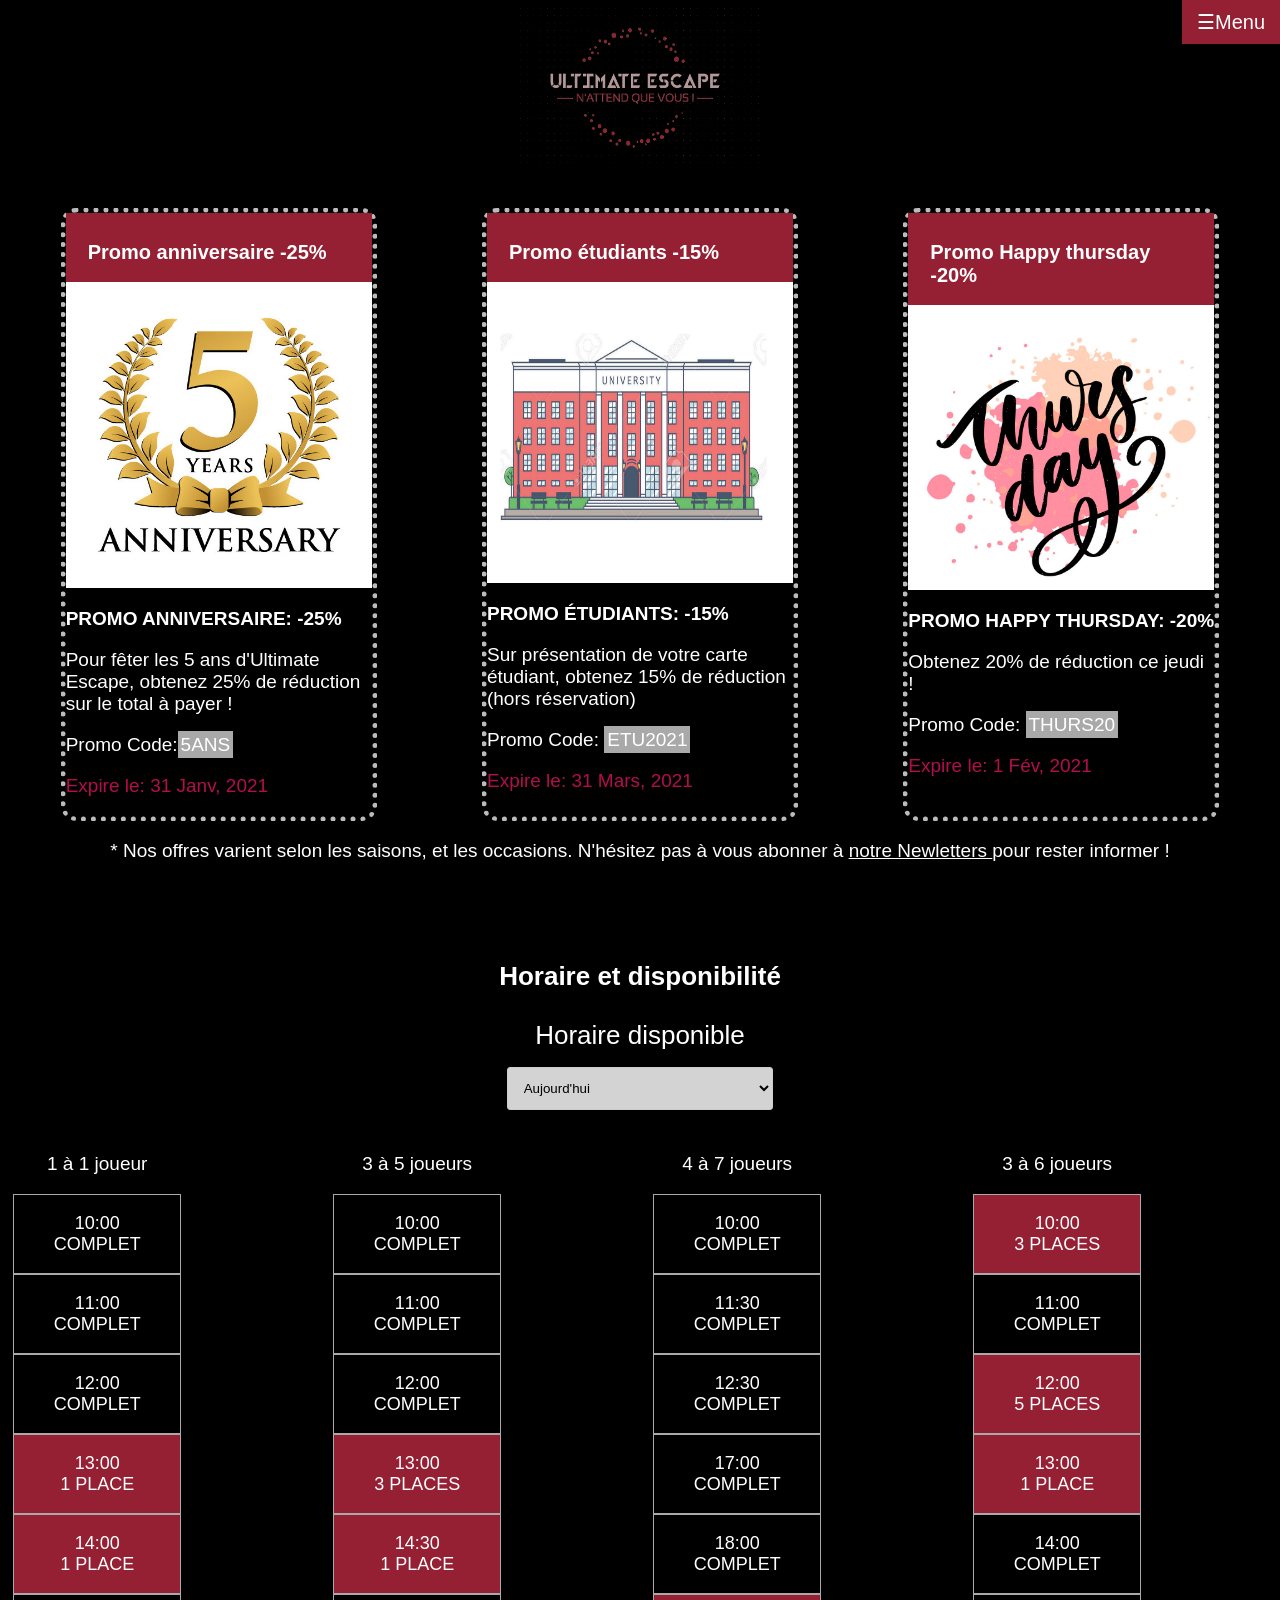
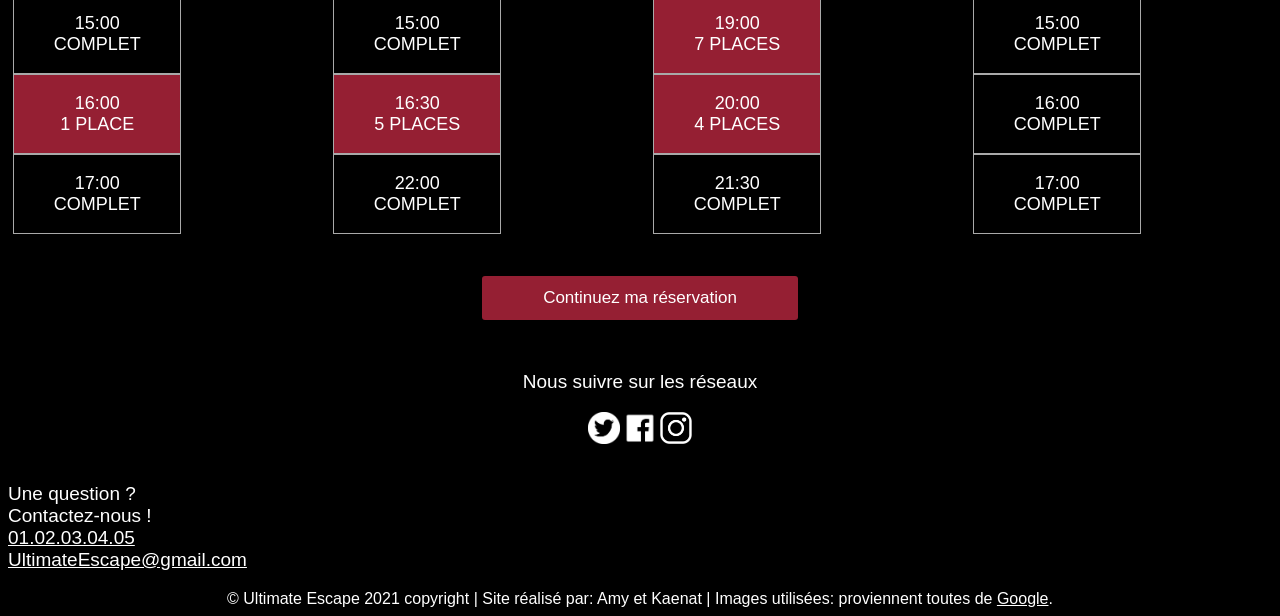
<file: reserver1.html>
<!DOCTYPE html>
<html>

<head>
	<meta charset="utf-8"/>
	<link rel="stylesheet" href ="style.css"/>
</head>
<body>

	<!-- HEADER-->
<header>
	<title> Réservez sur Ultimate Escape</title>
<!---Le logo, y ajouter un lien hypertexte pour revenir page accueil--->
	<a href="index.html" title="Revenir sur la page d'accueil"><img src="logo.png" alt="le logo" id ="logo" class="centerIMG" /></a>
	<!-- NAV -->
<nav>
	<!-- MENU-->
	<div id="mySidebar" class="sidebar">
  <a href="javascript:void(0)" class="closebtn" onclick="closeNav()">&times;</a>
  <a href="nosmissions.html" title="Nos missions">Nos missions</a>
  <a href="reserver1.html" title="Réserver">Réserver</a>
  <a href="tarifs.html" title="Les Tarifs">Tarifs</a>
  <a href="teambuilding.html" title="Team building !">Team building</a>
  <a href="infospratique.html" title="Infos pratique">Infos Pratique</a>
	</div>
	<div id="main">
  	<button class="openbtn" onclick="openNav()">&#9776;Menu</button>
	</div>
</nav>
</header>

<section class="aligner">
	<div class="coupon">
  <div class="containerRes">
    <h3>Promo anniversaire -25%</h3>
  </div>
  <img src="5ans.jpg" alt="Avatar" style="width:100%;">
  <div class="container" style="background-color:black">
    <h2><b>PROMO ANNIVERSAIRE: -25%</b></h2>
    <p>Pour fêter les 5 ans d'Ultimate Escape, obtenez 25% 
    de réduction sur le total à payer ! </p>
  </div>
  <div class="container">
    <p>Promo Code:<span class="promo">5ANS</span></p>
    <p class="expire">Expire le: 31 Janv, 2021</p>
  </div>
</div>

<div class="coupon">
  <div class="containerRes">
    <h3>Promo étudiants -15% </h3>
  </div>
  <img src="universite.png" alt="Avatar" style="width:100%; height: 50%">
  <div class="container" style="background-color:black">
    <h2><b>PROMO ÉTUDIANTS: -15%</b></h2>
    <p>Sur présentation de votre carte étudiant, obtenez
    15% de réduction (hors réservation)</p>
  </div>
  <div class="container">
    <p>Promo Code: <span class="promo">ETU2021</span></p>
    <p class="expire">Expire le: 31 Mars, 2021</p>
  </div>
</div>

<div class="coupon">
  <div class="containerRes">
    <h3>Promo Happy thursday -20%</h3>
  </div>
  <img src="thursday.jpg" alt="Avatar" style="width:100%;">
  <div class="container" style="background-color:black">
    <h2><b>PROMO HAPPY THURSDAY: -20%</b></h2>
    <p>Obtenez 20% de réduction ce jeudi !</p>
  </div>
  <div class="container">
    <p>Promo Code: <span class="promo">THURS20</span></p>
    <p class="expire">Expire le: 1 Fév, 2021</p>
  </div>
</div>
</section>
<p class="textalign">* Nos offres varient selon les saisons, et les occasions. N'hésitez pas à vous abonner à <a href="index.html#newsletters">notre Newletters </a>pour rester informer !</p>
<h2 class="textalign jour" style="padding-top: 3em;">
	Horaire et disponibilité</h2>
<label class="jour textalign">Horaire disponible</label>
<select class="selectJour">
	<option value="19/01">Aujourd'hui</option>
    <option value="20/01">Demain</option>
    <option value="21/01">21/01</option>
    <option value="22/01">22/01</option>
    <option value="23/01">23/01</option>
    <option value="24/01">24/01</option>
    <option value="25/01">25/01</option>
    <option value="26/01">26/01</option>
</select>

<!-- horaire et place dispo-->
<div class="col">
<div class="row">
  <div class="column">
  	<p class="textalign">1 à 1 joueur</p>
    <div class="cardfull">10:00 </br> COMPLET</div>
  </div>
  <div class="column">
    <div class="cardfull">11:00 </br> COMPLET</div>
  </div>
  <div class="column">
    <div class="cardfull">12:00 </br> COMPLET</div>
  </div>
  <div class="column">
    <div class="cardless">13:00 </br> 1 PLACE</div>
  </div>
    <div class="column">
  <div class="cardless">14:00 </br> 1 PLACE</div>
  </div>
  <div class="column">
    <div class="cardfull">15:00 </br> COMPLET</div>
  </div>
  <div class="column">
    <div class="cardless">16:00 </br> 1 PLACE</div>
  </div>
  <div class="column">
    <div class="cardfull">17:00 </br> COMPLET</div>
  </div>
</div>

<div class="row">
  <div class="column">
  	<p class="textalign">3 à 5  joueurs</p>
    <div class="cardfull">10:00 </br>COMPLET</div>
  </div>
  <div class="column">
    <div class="cardfull">11:00 </br>COMPLET</div>
  </div>
  <div class="column">
    <div class="cardfull">12:00 </br>COMPLET</div>
  </div>
  <div class="column">
    <div class="cardless">13:00 </br>3 PLACES</div>
  </div>
    <div class="column">
  <div class="cardless">14:30 </br>1 PLACE</div>
  </div>
  <div class="column">
    <div class="cardfull">15:00 </br>COMPLET</div>
  </div>
  <div class="column">
    <div class="cardless">16:30 </br>5 PLACES</div>
  </div>
  <div class="column">
    <div class="cardfull">22:00 </br>COMPLET</div>
  </div>
</div>

<div class="row">
  <div class="column">
  	<p class="textalign">4 à 7 joueurs</p>
    <div class="cardfull">10:00 </br> COMPLET</div>
  </div>
  <div class="column">
    <div class="cardfull">11:30 </br> COMPLET</div>
  </div>
  <div class="column">
    <div class="cardfull">12:30 </br> COMPLET</div>
  </div>
  <div class="column">
    <div class="cardfull">17:00 </br> COMPLET</div>
  </div>
  <div class="column">
    <div class="cardfull">18:00 </br> COMPLET</div>
  </div>
  <div class="column">
    <div class="cardless">19:00 </br> 7 PLACES</div>
  </div>
    <div class="column">
  <div class="cardless">20:00 </br> 4 PLACES</div>
  </div>
  <div class="column">
    <div class="cardfull">21:30 </br> COMPLET</div>
  </div>
</div>

<div class="row">
  <div class="column">
  	<p class="textalign">3 à 6 joueurs</p>
    <div class="cardless">10:00 </br> 3 PLACES</div>
  </div>
  <div class="column">
    <div class="cardfull">11:00 </br> COMPLET</div>
  </div>
  <div class="column">
    <div class="cardless">12:00 </br> 5 PLACES</div>
  </div>
  <div class="column">
    <div class="cardless">13:00 </br> 1 PLACE</div>
  </div>
    <div class="column">
  <div class="cardfull">14:00 </br> COMPLET</div>
  </div>
  <div class="column">
    <div class="cardfull">15:00 </br> COMPLET</div>
  </div>
  <div class="column">
    <div class="cardfull">16:00 </br> COMPLET</div>
  </div>
  <div class="column">
    <div class="cardfull">17:00 </br> COMPLET</div>
  </div>
</div>
</div>
<!-- ALLEZ SUR PAGE PAYER-->
<form action="reserver.html">
<input type="submit" value="Continuez ma réservation" class="btn">
</form>
<!-- FOOTER-->
<footer>
<!-- RESEAUX SOCIAUX-->
<ul class="icons centerTXT stopFloat">
<p>Nous suivre sur les réseaux</p>
  <li><a href="rs.html" id="RS" title="accéder à notre Twitter" target="_blank"><img src="twitter.png" alt="logo Twitter"></a></li>

  <li><a href="rs.html" id="RS" title="accéder à notre Facebook" target="_blank"><img src="fb.png" alt="logo Facebook"></a></li>

  <a href="rs.html"id="RS" title="accéder à notre Instagram" target="_blank"><img src="instagram.png" alt="logo Instagram"></a></li>
</ul>
<p class="contacter"> Une question ? </br> Contactez-nous !</br><a href="#">01.02.03.04.05</a></br><a href="mailto:UltimateEscape@gmail.com">UltimateEscape@gmail.com</a></p>
<div class="copyright textalign">
	&copy; Ultimate Escape 2021 copyright | Site réalisé par: Amy et Kaenat | Images utilisées: proviennent toutes de <a href="https://google.com">Google</a>.
</div>
</footer>

<!-- Scripts -->
			<script src="JAVA.js"></script>
			

</body>
</html>
</file>
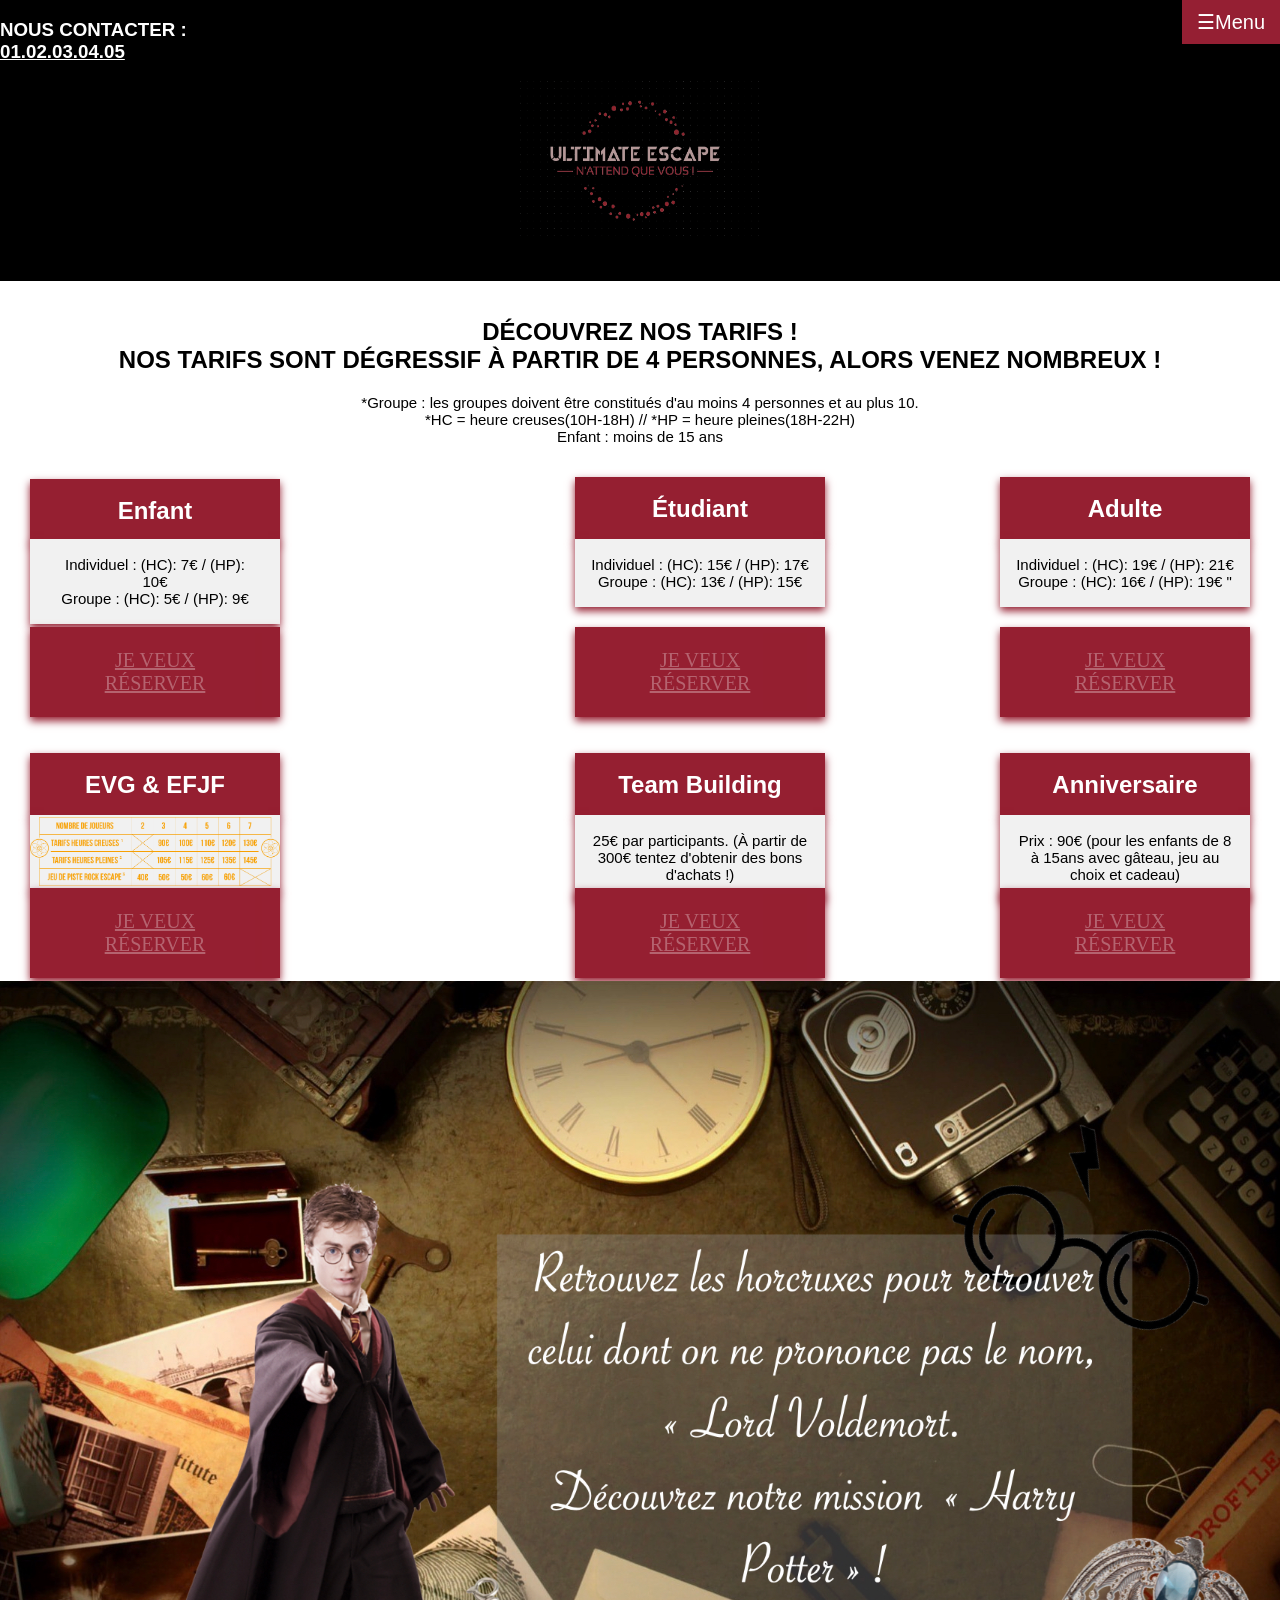
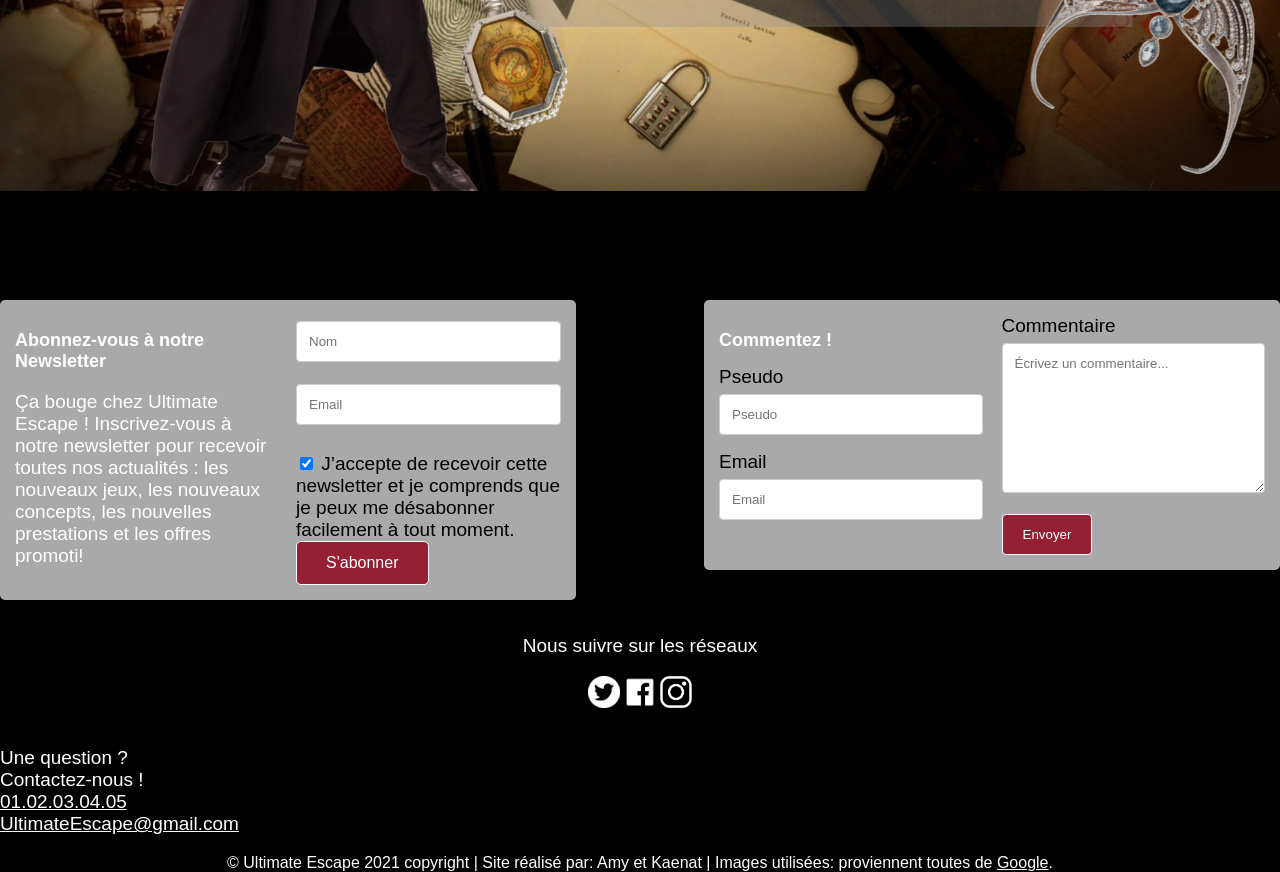
<file: tarifs.html>
<!DOCTYPE html>
<html id= fondtarif>
    <head>
        <meta charset="utf-8"/>
        <link rel="stylesheet" href ="style2.css"/>
        
    </head>
	<!-- HEADER-->
    <header>
        <title>Tarifs</title>
        <h3 class="contact"> NOUS CONTACTER : </br><a href="#">01.02.03.04.05</a></h3>
    <!---Le logo, y ajouter un lien hypertexte pour revenir page accueil--->
        <a href="index.html" title="Revenir sur la page d'accueil"><img src="logo.png" alt="le logo" id ="logo" class="centerIMG" /></a>
        <!-- NAV -->
    <nav>
        <!-- MENU-->
        <div id="mySidebar" class="sidebar">
      <a href="javascript:void(0)" class="closebtn" onclick="closeNav()">&times;</a>
      <a href="nosmissions.html" title="Nos missions">Nos missions</a>
      <a href="reserver1.html" title="Réserver">Réserver</a>
      <a href="tarifs.html" title="Les Tarifs">Tarifs</a>
      <a href="teambuilding.html" title="Team building !">Team building</a>
      <a href="infospratique.html" title="Infos pratique">Infos Pratique</a>
        </div>
    
        <div id="main">
          <button class="openbtn" onclick="openNav()">&#9776;Menu</button>
        </div>
    </nav>
    </header>
    <body >  

        <!--Première carte-->
        <div id="partiephoto"> 
            <h1 class="texteavantcarte">DÉCOUVREZ NOS TARIFS ! </br/> NOS TARIFS SONT DÉGRESSIF À PARTIR DE 4 PERSONNES, ALORS VENEZ NOMBREUX !</h1> 
            <p class="texteavantcarte"> *Groupe : les groupes doivent être constitués d'au moins 4 personnes et au plus 10. <br/>*HC = heure creuses(10H-18H) // *HP = heure pleines(18H-22H) <br/> Enfant : moins de 15 ans
            </p>
            <div id="carte 1">
                <header id="titrehaut1">
                    <h1>Adulte</h1>
                </header>
            
                <div id="textemilieu1">
                    <p> Individuel : (HC): 19€ / (HP): 21€ <br/> Groupe : (HC): 16€ / (HP): 19€
                        "</p>
                </div>
            
                <footer id="boutonréserver1">
                    <button type="button" class="boutonreserve"><a href="reserver1.html" class="btnr">JE VEUX RÉSERVER</a></button>
                </footer>
            </div>

            <div id="carte 2">
                <header id="titrehaut2">
                    <h1>Étudiant</h1>
                </header>
            
                <div id="textemilieu2">
                    <p>Individuel : (HC): 15€ / (HP): 17€ <br/> Groupe : (HC): 13€ / (HP): 15€</p>
                </div>
            
                <footer id="boutonréserver2">
                    <button type="button" class="boutonreserve"><a href="reserver1.html" class="btnr">JE VEUX RÉSERVER</a></button>
                </footer>
            </div>

            <div id="carte 3">
                <header id="titrehaut3">
                    <h1>Enfant</h1>
                </header>
            
                <div id="textemilieu3">
                    <p>Individuel : (HC): 7€ / (HP): 10€ <br/> Groupe : (HC): 5€ / (HP): 9€</p>
                </div>
            
                <footer id="boutonréserver3">
                    <button type="button" class="boutonreserve"><a href="reserver1.html" class="btnr">JE VEUX RÉSERVER</a></button>
                </footer>
            </div>

            <div id="carte 4">
                <header id="titrehaut4">
                    <h1>Anniversaire</h1>
                </header>
            
                <div id="textemilieu4">
                    <p>Prix : 90€ (pour les enfants de 8 à 15ans avec gâteau, jeu au choix et cadeau)</p>
                </div>
            
                <footer id="boutonréserver4">
                    <button type="button" class="boutonreserve"><a href="reserver1.html" class="btnr">JE VEUX RÉSERVER</a></button>
                </footer>
            </div>

            <div id="carte 5">
                <header id="titrehaut5">
                    <h1>Team Building</h1>
                </header>
            
                <div id="textemilieu5">
                    <p>25€ par participants. (À partir de 300€ tentez d'obtenir des bons d'achats !)</p>
                </div>
            
                <footer id="boutonréserver5">
                    <button type="button" class="boutonreserve"><a href="reserver1.html"class="btnr">JE VEUX RÉSERVER</a></button>
                </footer>
            </div>

            <div id="carte 6">
                <header id="titrehaut6">
                    <h1>EVG & EFJF</h1>
                </header>
            
                <div id="textemilieu6">
                    <img src="tarifsevg.png" alt="Tarifs des EVG&EVJF" id="imgevgtarifs">
                </div>
            
                <footer id="boutonréserver6">
                    <button type="button" class="boutonreserve"><a href="reserver1.html" class="btnr">JE VEUX RÉSERVER</a></button>
                </footer>
            </div>
            
        </div>
    
        <div><a href="nosmissions.html#autrehp" title="Découvrir Harry Potter"><img src="hp.jpeg" id="hp"></a></div>

    </body> 

    <footer id="footertarifs">
    <!-- NEWSLETTER-->
        <form action="#">
      <div class="containerNL">
        <h2>Abonnez-vous à notre Newsletter</h2>
        <p style="color: white; font-size: 19px;">Ça bouge chez Ultimate Escape ! Inscrivez-vous à notre newsletter pour recevoir toutes nos actualités : les nouveaux jeux, les nouveaux concepts, les nouvelles prestations et les offres promoti!</p>
        <input type="text" placeholder="Nom" name="name" required>
        <input type="text" placeholder="Email" name="mail" required>
        <label style="font-size: 19px;">
          <input type="checkbox" checked="checked" name="subscribe"> J’accepte de recevoir cette newsletter et je comprends que je peux me désabonner facilement à tout moment.
        </label>
      
        <input type="submit" value="S'abonner" class="abonner">
      </div>
    </form>
    <!-- COMMENTAIRES-->
    <div class="containerCom">
      <form action="#">
    <h2>Commentez !</h2>
        <label for="fname">Pseudo</label>
        <input type="text" id="fname" name="firstname" placeholder="Pseudo">
    
        <label for="lname">Email</label>
        <input type="text" name="mail" placeholder="Email">
    
        <label for="subject">Commentaire</label>
        <textarea  name="commentaire" placeholder="Écrivez un commentaire..." style="height:150px"></textarea>
    
        <input type="submit" value="Envoyer" class="commenter">
    
      </form>
    </div>
    </div>
    <!-- RESEAUX SOCIAUX-->
    <ul class="centerTXT stopFloat">
    <p class=couleurréseau>Nous suivre sur les réseaux</p>
        <li><a href="rs.html" id="RS" title="accéder à notre Twitter" target="_blank"><img src="twitter.png" alt="logo Twitter"></a></li>
    
        <li><a href="rs.html" id="RS" title="accéder à notre Facebook" target="_blank"><img src="fb.png" alt="logo Facebook"></a></li>
    
        <a href="rs.html"id="RS" title="accéder à notre Instagram" target="_blank"><img src="instagram.png" alt="logo Instagram"></a></li>
    </ul>
    <p class="contacter"> Une question ? </br> Contactez-nous !</br><a href="#">01.02.03.04.05</a></br><a href="mailto:UltimateEscape@gmail.com">UltimateEscape@gmail.com</a></p>
    <div class="copyright textalign">
        &copy; Ultimate Escape 2021 copyright | Site réalisé par: Amy et Kaenat | Images utilisées: proviennent toutes de <a href="https://google.com">Google</a>.
    </div>
    </footer>

            <!--Menu-->

  <script>/* Set the width of the sidebar to 250px and the left margin of the page content to 250px */
    function openNav() {
      document.getElementById("mySidebar").style.width = "250px";
      document.getElementById("main").style.marginLeft = "250px";
    }
    
    /* Set the width of the sidebar to 0 and the left margin of the page content to 0 */
    function closeNav() {
      document.getElementById("mySidebar").style.width = "0";
      document.getElementById("main").style.marginLeft = "0";
    }</script>
    
</html>
</file>
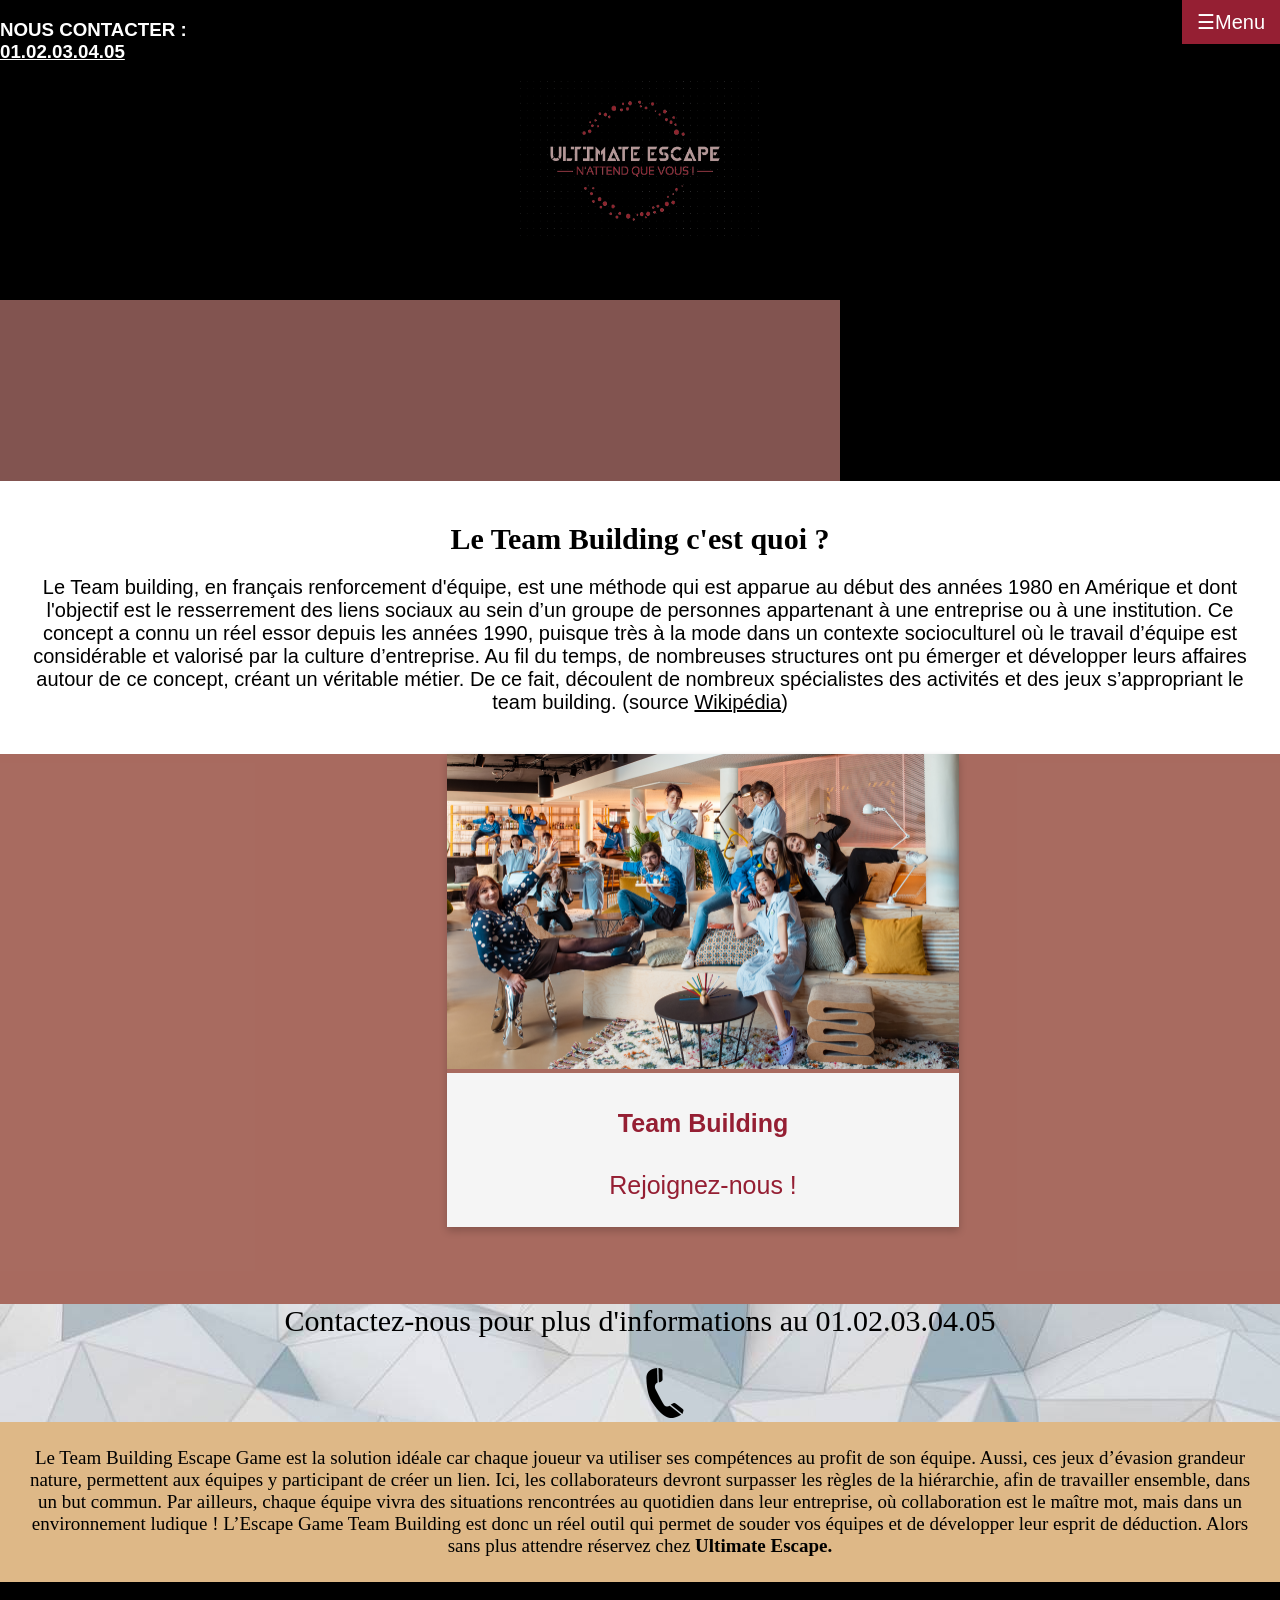
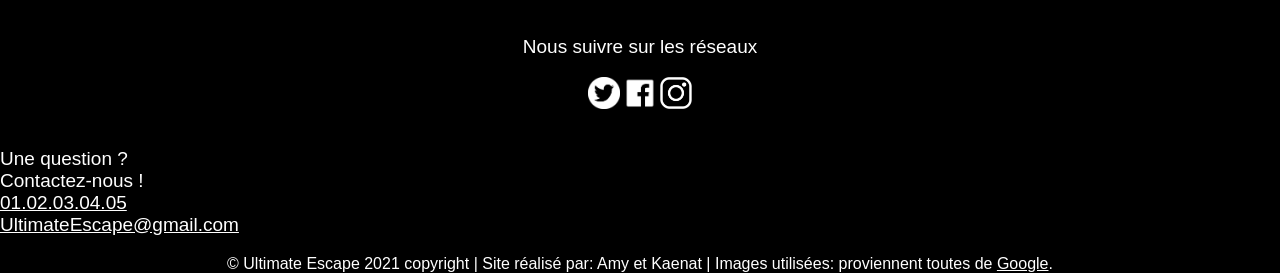
<file: teambuilding.html>
<!DOCTYPE html>
<html id= fondteambuilding>
    <head>
        <meta charset="utf-8"/>
        <link rel="stylesheet" href ="style2.css"/>
        
    </head>
	<!-- HEADER-->
    <header>
        <title>Team Building</title>
        <h3 class="contact"> NOUS CONTACTER : </br><a href="#">01.02.03.04.05</a></h3>
    <!---Le logo, y ajouter un lien hypertexte pour revenir page accueil--->
        <a href="index.html" title="Revenir sur la page d'accueil"><img src="logo.png" alt="le logo" id ="logo" class="centerIMG" /></a>
        <!-- NAV -->
    <nav>
        <!-- MENU-->
        <div id="mySidebar" class="sidebar">
      <a href="javascript:void(0)" class="closebtn" onclick="closeNav()">&times;</a>
      <a href="nosmissions.html" title="Nos missions">Nos missions</a>
      <a href="reserver1.html" title="Réserver">Réserver</a>
      <a href="tarifs.html" title="Les Tarifs">Tarifs</a>
      <a href="teambuilding.html" title="Team building !">Team building</a>
      <a href="infospratique.html" title="Infos pratique">Infos Pratique</a>
        </div>
    
        <div id="main">
          <button class="openbtn" onclick="openNav()">&#9776;Menu</button>
        </div>
    </nav>
    </header>
    <body >
      
      <video
        src="banteam.m4v" type="video/m4v" autoplay="play" loop></video>

      <div id="part1tb">
        <h1 id="team">Le Team Building c'est quoi ?</h1>
        <p>Le Team building, en français renforcement d'équipe, est une méthode qui est apparue au début des années 1980 en Amérique et dont l'objectif est le resserrement des liens sociaux au sein d’un groupe de personnes appartenant à une entreprise ou à une institution. Ce concept a connu un réel essor depuis les années 1990, puisque très à la mode dans un contexte socioculturel où le travail d’équipe est considérable et valorisé par la culture d’entreprise. Au fil du temps, de nombreuses structures ont pu émerger et développer leurs affaires autour de ce concept, créant un véritable métier. De ce fait, découlent de nombreux spécialistes des activités et des jeux s’appropriant le team building. (source <a href="https://fr.wikipedia.org/wiki/Team_building" class ="wiki">Wikipédia</a>)</p>
      </div>

      <div id=part2tb>
        <div class="card1">
          <a href="tarifs.html#carte 5" title="Je réserve"><img src="3tb.jpg" alt="Rejoignez-nous" style="width:100%"></a>
          <div class="container0">
            <h4>Team Building</h4> 
            <p>Rejoignez-nous !</p> 
          </div>
        </div>
      </div>
    
      <div id=part3tb>
        <p id="cont">Contactez-nous pour plus d'informations au 01.02.03.04.05</p> <img src="tel.png" alt="Contactez-nous!" id="imgtel">
      </div>

      <div id=part4tb>
        <p id="cont2">Le Team Building Escape Game est la solution idéale car chaque joueur va utiliser ses compétences au profit de son équipe. Aussi, ces jeux d’évasion grandeur nature, permettent aux équipes y participant de créer un lien. Ici, les collaborateurs devront surpasser les règles de la hiérarchie, afin de travailler ensemble, dans un but commun. Par ailleurs, chaque équipe vivra des situations rencontrées au quotidien dans leur entreprise, où collaboration est le maître mot, mais dans un environnement ludique ! L’Escape Game Team Building est donc un réel outil qui permet de souder vos équipes et de développer leur esprit de déduction. Alors sans plus attendre réservez chez <strong>Ultimate Escape.</strong></p>
      </div>
      

  <!--Menu-->

  <script>/* Set the width of the sidebar to 250px and the left margin of the page content to 250px */
    function openNav() {
      document.getElementById("mySidebar").style.width = "250px";
      document.getElementById("main").style.marginLeft = "250px";
    }
    
    /* Set the width of the sidebar to 0 and the left margin of the page content to 0 */
    function closeNav() {
      document.getElementById("mySidebar").style.width = "0";
      document.getElementById("main").style.marginLeft = "0";
    }</script>


</body> 
<footer>
    <!-- RESEAUX SOCIAUX-->
    <ul class="centerTXT stopFloat">
      <p class=couleurréseau>Nous suivre sur les réseaux</p>
          <li><a href="rs.html" id="RS" title="accéder à notre Twitter" target="_blank"><img src="twitter.png" alt="logo Twitter"></a></li>
      
          <li><a href="rs.html" id="RS" title="accéder à notre Facebook" target="_blank"><img src="fb.png" alt="logo Facebook"></a></li>
      
          <a href="rs.html"id="RS" title="accéder à notre Instagram" target="_blank"><img src="instagram.png" alt="logo Instagram"></a></li>
      </ul>
      <p class="contacter"> Une question ? </br> Contactez-nous !</br><a href="#">01.02.03.04.05</a></br><a href="mailto:UltimateEscape@gmail.com">UltimateEscape@gmail.com</a></p>
      <div class="copyright textalign">
          &copy; Ultimate Escape 2021 copyright | Site réalisé par: Amy et Kaenat | Images utilisées: proviennent toutes de <a href="https://google.com">Google</a>.
      </div>
    </footer>
</html>
</file>
<file: style.css>
/*************************** PAGE MAIN ************************/
/*********************ENTETE DE LA PAGE ************************/
html {background-color: black;}
p, h1,h2, h5 {color: white;
			font-family: "Gil Sans", sans-serif;
			font-size: 19px;}
a {color: white;}
a:hover {color: #951f33;}

#logo /*la taille du logo, qui servira à revenir sur la page d'accueil*/
{width: 15em; height: 10em;}

.contact { display: block; left:0; top: 0; color: white; }


/*MENU*/
/* Le contenu du menu = les liens  */
.sidebar {
  height: 100%; /* 100% Full-height */
  width: 0; /* 0 width - change this with JavaScript */
  position: fixed; /* Stay in place */
  z-index: 1; /* Stay on top */
  top: 0;
  right: 0;
  background-color: #951f33; 
  overflow-x: hidden; /* Disable horizontal scroll */
  padding-top: 60px; /* Place content 60px from the top */
  transition: 0.5s; /* 0.5 second transition effect to slide in the sidebar */
}

/* The sidebar links */
.sidebar a {
  padding: 8px 8px 8px 32px;
  text-decoration: none;
  font-family: "Gil Sans", sans-serif;
  font-size: 25px;
  color: black;
  display: block;
  transition: 0.3s;
}

/* When you mouse over the navigation links, change their color */
.sidebar a:hover {
  color: #f1f1f1;
}

/* Position and style the close button (top right corner) */
.sidebar .closebtn {
  position: absolute;
  top: 0;
  right: 25px;
  font-size: 36px;
  margin-left: 50px;
}

/* Le bouton Menu */
.openbtn {
  font-size: 20px;
  cursor: pointer;
  background-color: #951f33;
  color: white;
  padding: 10px 15px;
  border: none;
  position: absolute;
  right: 0;
  top:0;
}

.openbtn:hover {
  background-color: #444;
}

/* Style page content - use this if you want to push the page content to the right when you open the side navigation */
#main {
  transition: margin-left .5s; /* If you want a transition effect */
  padding: 20px;
}

/* On smaller screens, where height is less than 450px, change the style of the sidenav (less padding and a smaller font size) */
@media screen and (max-height: 450px) {
  .sidebar {padding-top: 15px;}
  .sidebar a {font-size: 18px;}
}
/***********************CORPS DE LA PAGE***************************/
/* image de présentation = banner1 */
.containerMain {
  position: relative;
  padding: 1em;
}

/* top right text */
.text-block1 {
  position: absolute;
  top: 20px;
  left: 20px;
  background-color: grey;
  color: white;
  padding-left: 20px;
  padding-right: 20px;
  font-family: "Gil Sans", sans-serif;
  font-size: 20px;
  opacity: 0.7;
}
.text-block2 {
  position: absolute;
  bottom: 20px;
  right: 20px;
  background-color: black;
  color: white;
  padding-left: 20px;
  padding-right: 20px;
  font-family: "Gil Sans", sans-serif;
  font-size: 20px;
  width: 50%;
  opacity: 0.8;
}
/**** slideshow *****/
* {box-sizing:border-box}

/* Slideshow container */
.slideshow-container {
  max-width: 1000px;
  position: relative;
  margin: auto;
  float: left;
}

/* Hide the images by default */
.mySlides {
  display: none;
}

/* Caption text */
.text {
  color: white;
  font-size: 20px;
  padding: 8px 12px;
  position: absolute;
  bottom: 8px;
  width: 100%;
  left: 1em;
  font-family: "Gil Sans", sans-serif;
  text-align: center;
}
/*taille des images*/
.slide{ width: 40em; height: 30em; border-radius: 5px; }
.fade {
  -webkit-animation-name: fade;
  -webkit-animation-duration: 1.5s;
  animation-name: fade;
  animation-duration: 1.5s;
}

@-webkit-keyframes fade {
  from {opacity: .4}
  to {opacity: 1}
}

@keyframes fade {
  from {opacity: .4}
  to {opacity: 1}
}

/** où nous trouver */
.plan{font-size: 26px;}

/*qu'est-ce qu'un escape*/
.escape {color: #951f33; font-size:3em;}
.game {width: 100%; -webkit-filter: grayscale(100%;);
		filter: grayscale(100%);}

/**********************FIN DE PAGE ACCUEIL***********************/
/* réseaux sociaux*/
#RS img { width: 2em; height: 2em;}
.stopFloat {clear: both;}
li {display: inline; text-align: middle;}
.centerTXT {text-align: center; padding: 1em }
.centerIMG {display: block; margin-left: auto; margin-right: auto;}
.textalign {text-align: center;}
.contacter {display: block; right: 0; bottom: 0;}
.copyright {color: white; font-family: "Gil Sans", sans-serif;
	font-size: 16px;}
/**** NEWSLETTER *****/
/* Add some padding and a grey background color to containers */
.containerNL {
  border-radius: 5px;
  padding: 15px;
  width: 45%;
  background-color: darkgrey ;
  column-count: 2;
  float: left;
}
/* Style the input elements and the submit button */
/* Add margins to the checkbox */
input[type=checkbox] {
  margin-top: 16px;
}

/* Style the submit button */
.abonner {
  background-color: #951f33;
  color: white;
  border: 2em;
  border-radius: 5px;
  width: 50%;
  padding: 12px;
  margin-left: auto;
  margin-right: auto;
  display: inline-block;
  border: 1px solid white;
  box-sizing: border-box;
  font-family: "Gil Sans", sans-serif;
  font-size: 16px;
}
input[type=submit]:hover {
  opacity: 0.8;
}
/* COMMENTAIRES*/

/* Style inputs with type="text", select elements and textareas */
input[type=text],textarea {
  width: 100%; /* Full width */
  padding: 12px; /* Some padding */ 
  border: 1px solid #ccc; /* Gray border */
  border-radius: 4px; /* Rounded borders */
  box-sizing: border-box; /* Make sure that padding and width stays in place */
  margin-top: 6px; /* Add a top margin */
  margin-bottom: 16px; /* Bottom margin */
  resize: vertical; /* Allow the user to vertically resize the textarea (not horizontally) */
  font-family:"Gil Sans", sans-serif;
}

/* Style the submit button with a specific background color etc */
.commenter {
  background-color: #951f33;
  color: white;
  padding: 12px 20px;
  border: 1px solid white;
  border-radius: 4px;
  cursor: pointer;
}

.containerCom {
  border-radius: 5px;
  padding: 15px;
  width: 45%;
  background-color: darkgrey ;
  column-count: 2;
  float: right;
}

/********************** PAGE INFOS PRATIQUE **********************/
.infoesc {width: 100%; filter:grayscale(100%);}
.present { font-size: 22px; text-align: center; color: darkgrey;}
/*****AVIS DES CLIENTS*******/
/* Slideshow container */
.containerAvis {
  position: relative;
  right:0;
  background: white;
  width: 50%;
  margin-right: auto;
  margin-left: 3em;
  float: left;
  margin-top: 5em;
}

/* Slides */
.mySlides {
  display: none;
  padding: 80px;
  text-align: center;
}

/* Next & previous buttons */
.prev, .next {
  cursor: pointer;
  position: absolute;
  top: 50%;
  width: auto;
  margin-top: -30px;
  padding: 16px;
  color: #888;
  font-weight: bold;
  font-size: 20px;
  border-radius: 0 3px 3px 0;
  user-select: none;
}

/* Position the "next button" to the right */
.next {
  position: absolute;
  right: 0;
  border-radius: 3px 0 0 3px;
}

/* On hover, add a black background color with a little bit see-through */
.prev:hover, .next:hover {
  background-color: rgba(0,0,0,0.8);
  color: white;
}

/* Add a background color to the active dot/circle */
.active, .dot:hover {
  background-color: #717171;
}

/* Add an italic font style to all quotes */
q, h4 {font-style: italic; font-family: "Gil Sans", sans-serif;}

.etoiles {width: 10em; display: block; 
		  margin-right: auto;margin-left: auto; padding: 1em}
/********************** PAGE RESERVER ***********************/
/*PROMO*/
.coupon {
  border: 5px dotted #bbb; /* Dotted border */
  width: 25%;
  border-radius: 15px; /* Rounded border */
  margin: 0 auto; /* Center the coupon */
  max-width: 30%;

  }

.aligner {display: flex;
  justify-content: space-around;}

.containerRes {
  padding: 2px 16px;
  background-color: #951f33;
  color: white;
  width: 100%;
}

.promo {
  background: darkgrey;
  padding: 3px;
  font-size: 19px;
}

.expire {
  color: #b30e4c;
}
/***** HORAIRE COMPLET / PLACE DISPO *****/
.jour{ color: white; font-size: 26px; }
.selectJour {display: flex; justify-content: center; width: 20em;
	background-color: lightgrey;}
.col {column-count: 4}

/* Float four columns side by side */
.column{
  display: flex;
  justify-content: center;
  flex-flow: column;
  width: 60%;
  padding: 0 10px;
}

/* Remove extra left and right margins, due to padding in columns */
.row {margin: 0 -5px; padding-top: 1em; padding-bottom: 2em;
	display: flex; flex-flow: column; }

/* Clear floats after the columns */


/* Style the counter cards */
.cardfull {
  padding: 1em;
  text-align: center;
  border: 1px solid darkgrey;
  background-color: black;
  color: white;
  font-family: "Gil Sans", sans-serif;
  font-size: 18px;
}

.cardless {
  padding: 1em;
  text-align: center;
  border: 1px solid darkgrey;
  background-color: #951f33;
  color: white;
  font-family: "Gil Sans", sans-serif;
  font-size: 18px;
}
.cardless:hover {opacity: 0.4}
/* Responsive columns - one column layout (vertical) on small screens */
@media screen and (max-width: 600px) {
  .column {
    width: 100%;
    display: block;
    margin-bottom: 20px;
  }
}
/****** PROCEDER AU PAIEMENT ******/

.col-50 {
  -ms-flex: 50%; /* IE10 */
  flex: 50%;
}

.col-75 {
  -ms-flex: 75%; /* IE10 */
  flex: 75%;
}
.col-25
.col-50,
.col-75 {
  padding: 0 1em;
}

.containerReserver {
  width: 50%;
  margin-left: auto;
  margin-right: auto;
  background-color: lightgrey;
  padding: 25px 25px 20px 25px;
  border: 1px solid lightgrey;
  border-radius: 3px;
  column-count: 2;
}

 input[type=text], select {
  width: 50%;
  margin-bottom: 8px;
  padding: 12px;
  border: 1px solid #ccc;
  border-radius: 3px;
  margin-left: auto;
  margin-right: auto;
}

label, h3{
  margin-bottom: 10px;
  display: block;
  font-family: "Gil Sans", sans-serif;
  padding: 6px;
  font-size: 20px;
  margin-right: auto;
  margin-left: auto;
}

.icon-container {
  width: 12em;
}

.btn {
  background-color: #951f33;
  color: white;
  padding: 12px;
  margin: 10px 0;
  border: none;
  display: block;
  width: 25%;
  margin-left: auto;
  margin-right: auto;
  border-radius: 3px;
  cursor: pointer;
  font-size: 17px;
  
}

.btn:hover {
  background-color: #951f31;
}


/* Responsive layout - when the screen is less than 800px wide,
 make the two columns stack on top of each other instead of 
 next to each other (and change the direction - 
 make the "cart" column go on top) */
@media (max-width: 800px) {
  .row {
    flex-direction: column-reverse;
  }
  .col-25 {
    margin-bottom: 20px;
  }
}
</file>
<file: style2.css>
/*************************** PAGE MAIN ************************/
a {color: white;}
a:hover {color: #951f33;}
/*********************ENTETE DE LA PAGE ************************/
html {background-color: black;}
#font p, h1,h2, h5 {color: white;
			font-family: "Gil Sans", sans-serif;
			font-size: 18px;}
#font a {color: white;}
#font a:hover {color: #951f33;}
.couleurréseau {color: white; font-size: 19px;}
#logo /*la taille du logo, qui servira à revenir sur la page d'accueil*/
{width: 15em; height: 10em;}

.contact { display: block; left:0; top: 0; color: white; }


/*MENU*/
/* Le contenu du menu = les liens  */
.sidebar {
  height: 100%; /* 100% Full-height */
  width: 0; /* 0 width - change this with JavaScript */
  position: fixed; /* Stay in place */
  z-index: 1; /* Stay on top */
  top: 0;
  right: 0;
  background-color: #951f33; 
  overflow-x: hidden; /* Disable horizontal scroll */
  padding-top: 60px; /* Place content 60px from the top */
  transition: 0.5s; /* 0.5 second transition effect to slide in the sidebar */
}

/* The sidebar links */
.sidebar a {
  padding: 8px 8px 8px 32px;
  text-decoration: none;
  font-family: "Gil Sans", sans-serif;
  font-size: 25px;
  color: black;
  display: block;
  transition: 0.3s;
}

/* When you mouse over the navigation links, change their color */
.sidebar a:hover {
  color: #f1f1f1;
}

/* Position and style the close button (top right corner) */
.sidebar .closebtn {
  position: absolute;
  top: 0;
  right: 25px;
  font-size: 36px;
  margin-left: 50px;
}

/* Le bouton Menu */
.openbtn {
  font-size: 20px;
  cursor: pointer;
  background-color: #951f33;
  color: white;
  padding: 10px 15px;
  border: none;
  position: absolute;
  right: 0;
  top:0;
}

.openbtn:hover {
  background-color: #444;
}

/* Style page content - use this if you want to push the page content to the right when you open the side navigation */
#main {
  transition: margin-left .5s; /* If you want a transition effect */
  padding: 20px;
}

/* On smaller screens, where height is less than 450px, change the style of the sidenav (less padding and a smaller font size) */
@media screen and (max-height: 450px) {
  .sidebar {padding-top: 15px;}
  .sidebar a {font-size: 18px;}
}
/***********************CORPS DE LA PAGE***************************/
/* image de présentation = banner1 */
.containerMain {
  position: relative;
  padding: 1em;
}

/* top right text */
.text-block1 {
  position: absolute;
  top: 20px;
  left: 20px;
  background-color: grey;
  color: white;
  padding-left: 20px;
  padding-right: 20px;
  font-family: "Gil Sans", sans-serif;
  font-size: 20px;
  opacity: 0.7;
}
.text-block2 {
  position: absolute;
  bottom: 20px;
  right: 20px;
  background-color: black;
  color: white;
  padding-left: 20px;
  padding-right: 20px;
  font-family: "Gil Sans", sans-serif;
  font-size: 20px;
  width: 50%;
  opacity: 0.8;
}
/**** slideshow *****/
* {box-sizing:border-box}

/* Slideshow container */
.slideshow-container {
  max-width: 1000px;
  position: relative;
  margin: auto;
  float: left;
}

/* Hide the images by default */
.mySlides {
  display: none;
}

/* Caption text */
.text {
  color: white;
  font-size: 20px;
  padding: 8px 12px;
  position: absolute;
  bottom: 8px;
  width: 100%;
  left: 1em;
  font-family: "Gil Sans", sans-serif;
  text-align: center;
}
/*taille des images*/
.slide{ width: 40em; height: 30em; border-radius: 5px; }
.fade {
  -webkit-animation-name: fade;
  -webkit-animation-duration: 1.5s;
  animation-name: fade;
  animation-duration: 1.5s;
}

@-webkit-keyframes fade {
  from {opacity: .4}
  to {opacity: 1}
}

@keyframes fade {
  from {opacity: .4}
  to {opacity: 1}
}

/** où nous trouver */
.plan{font-size: 26px;}

/*qu'est-ce qu'un escape*/
.escape {color: #951f33; font-size:3em;}
.game {width: 100%; -webkit-filter: grayscale(100%);;
		filter: grayscale(100%);}

/**********************FIN DE PAGE ACCUEIL***********************/
/* réseaux sociaux*/
#RS img { width: 2em; height: 2em;}
.stopFloat {clear: both;}
li {display: inline; text-align: middle;}
.centerTXT {text-align: center; padding: 1em }
.centerIMG {display: block; margin-left: auto; margin-right: auto;}
.textalign {text-align: center;}
.contacter {display: block; right: 0; bottom: 0; color: white; font-size: 19px;}
.copyright {color: white; font-family: "Gil Sans", sans-serif;
	font-size: 16px;}
/**** NEWSLETTER *****/
/* Add some padding and a grey background color to containers */
.containerNL {
  border-radius: 5px;
  padding: 15px;
  width: 45%;
  background-color: darkgrey ;
  column-count: 2;
  float: left;
  font-size: 16px;
}
/* Style the input elements and the submit button */
/* Add margins to the checkbox */
input[type=checkbox] {
  margin-top: 16px;
}

/* Style the submit button */
.abonner {
  background-color: #951f33;
  color: white;
  border: 2em;
  border-radius: 5px;
  width: 50%;
  padding: 12px;
  margin-left: auto;
  margin-right: auto;
  display: inline-block;
  border: 1px solid white;
  box-sizing: border-box;
  font-family: "Gil Sans", sans-serif;
  font-size: 16px;
}
input[type=submit]:hover {
  opacity: 0.8;
}
/* COMMENTAIRES*/

/* Style inputs with type="text", select elements and textareas */
input[type=text],textarea {
  width: 100%; /* Full width */
  padding: 12px; /* Some padding */ 
  border: 1px solid #ccc; /* Gray border */
  border-radius: 4px; /* Rounded borders */
  box-sizing: border-box; /* Make sure that padding and width stays in place */
  margin-top: 6px; /* Add a top margin */
  margin-bottom: 16px; /* Bottom margin */
  resize: vertical; /* Allow the user to vertically resize the textarea (not horizontally) */
  font-family:"Gil Sans", sans-serif;
}

/* Style the submit button with a specific background color etc */
.commenter {
  background-color: #951f33;
  color: white;
  padding: 12px 20px;
  border: 1px solid white;
  border-radius: 4px;
  cursor: pointer;
}

.containerCom {
  border-radius: 5px;
  padding: 15px;
  width: 45%;
  background-color: darkgrey ;
  column-count: 2;
  float: right;
  font-size: 19px;
}


/***************** Page Nos Missions *******************/

/*******Fond de Page ********/
#fondimage{
    background-color: black;
    scroll-behavior: smooth; 
    font-family: Arial, Helvetica, sans-serif;
  }
  
  /*******Couleur et Taille des Sections ********/
  #section {
    
    margin-top: 90px;
    height: 400px;
    background-color:#dabec2bd;
  }

  #sectionpandemie {
    margin-top: 90px;
    margin-bottom: 0px;
    height: 400px;
    background-color:#dabec2bd;

  }


  
  body { 
        margin: 0;
        font-family: Arial, Helvetica, sans-serif;
      }
  
  /*******En tête Nos Missions ********/    
   #header {
        background-color: hsla(351, 27%, 80%, 0.774);
        padding: 20px 10px;
        color: black;
        text-align: center;
        font-size: 30px; 
        font-weight: bold;
        position: fixed;
        top: 168px;
        width: 100%;
        transition: 0.2s;
        opacity: 0,2;
        font-family: "fangsong";
        
      }
  #footermission{
      margin-top: 30px;
      margin-bottom: 10px;
  }
  /*******Hover des images ********/
  
  .ombre:hover {
    -ms-transform: scale(1.05); 
    -webkit-transform: scale(1.05); 
    transform: scale(1.05); 
  
  }
  
  .adroite:hover {
    -ms-transform: scale(1.05); 
    -webkit-transform: scale(1.05); 
    transform: scale(1.05); 
  
  }
  
  /*******Ombre des images ********/
  
  .adroite {
    position: absolute;
    right:0px;
    box-shadow: 10px 10px 10px 10px black;
    width: auto;
    height: 400px;
  }
  
  .ombre {box-shadow: 5px 5px 8px black;
    width: auto;
    height: 400px;}  
  
  /******* Dimension et ombres des images de dificulté ********/
  
  .dimensiondiff{
    width: auto;
    height: 81px;
    border-radius: 10px;
    box-shadow: 0px 0px 39px 8px rgba(0, 0, 0, 0.411);
  }
  
  .dimensiondiff:hover {
    -ms-transform: scale(1.05); 
    -webkit-transform: scale(1.05); 
    transform: scale(1.05); 
  
  }/*******Collapsible numéro 1 ********/
  
  .collapsible {
      background-color: #777;
      color: white;
      cursor: pointer;
      padding: 12px;
      width: 756px;
      border: 2em;
      text-align: center;
      outline: none;
      font-size: 30px;
      position: absolute;
      top: 325px; left: 650px;
      font-family: Chalkduster, fantasy;
      border-radius: 10px;
      
    }
    
    .active, .collapsible:hover {
      background-color: #555;
    }
    
    .content2 {
      padding: 12px 18px;
      display: none;
      overflow: hidden;
      background-color: lightgrey;
      width:756px;
      position: absolute;
      top: 388px; left: 650px;
      font: italic 1.2em "Fira Sans", serif;
      text-align: center;
      border-radius: 10px;
      margin-bottom: 18px;
  
    }
  
  /******* Collapsible numéro 2 ********/
  
  .collapsible2 {
    background-color: #777;
    color: white;
    cursor: pointer;
    padding: 12px;
    width: 756px;
    border: 2em;
    text-align: center;
    outline: none;
    font-size: 30px;
    position: absolute;
    top: 800px; right: 650px;
    font-family: Chalkduster, fantasy;
    border-radius: 10px;
    
  }
  
  .active, .collapsible2:hover {
    background-color: #555;
  }
  
  .content3 {
    padding: 12px 18px;
    display: none;
    overflow: hidden;
    background-color: lightgrey;
    width: 756px;
    position: absolute;
    top: 863px; right: 650px;
    font: italic 1.2em "Fira Sans", serif;
    text-align: center;
    border-radius: 10px;
    margin-bottom: 18px;
  
  }
  
  /******* Collapsible numéro 3 ********/
  
  .collapsible3 {
    background-color: #777;
    color: white;
    cursor: pointer;
    padding: 12px;
    width: 756px;
    border: 2em;
    text-align: center;
    outline: none;
    font-size: 30px;
    position: absolute;
    top: 1295px; left: 650px;
    font-family: Chalkduster, fantasy;
    border-radius: 10px;
    
  }
  
  .active, .collapsible3:hover {
    background-color: #555;
  }
  
  .content4 {
    padding: 12px 18px;
    display: none;
    overflow: hidden;
    background-color: lightgrey;
    width: 756px;
    position: absolute;
    top: 1358px; left: 650px;
    font: italic 1.2em "Fira Sans", serif;
    text-align: center;
    border-radius: 10px;
    margin-bottom: 18px;
  
  }
  
  /******* Collapsible numéro 4 ********/
  
  .collapsible4 {
    background-color: #777;
    color: white;
    cursor: pointer;
    padding: 12px;
    width: 756px;
    border: 2em;
    text-align: center;
    outline: none;
    font-size: 30px;
    position: absolute;
    top: 1780px; right: 650px;
    font-family: Chalkduster, fantasy;
    border-radius: 10px;
    
  }
  
  .active, .collapsible4:hover {
    background-color: #555;
  }
  
  .content5 {
    padding: 12px 18px;
    display: none;
    overflow: hidden;
    background-color: lightgrey;
    width: 756px;
    position: absolute;
    top: 1843px; right: 650px;
    font: italic 1.2em "Fira Sans", serif;
    text-align: center;
    border-radius: 10px;
    margin-bottom: 18px;
  
  }
  
  /******* Collapsible numéro 5 ********/
  
  .collapsible5 {
    background-color: #777;
    color: white;
    cursor: pointer;
    padding: 12px;
    width: 756px;
    border: 2em;
    text-align: center;
    outline: none;
    font-size: 30px;
    position: absolute;
    top: 2275px; left: 650px;
    font-family: Chalkduster, fantasy;
    border-radius: 10px;
    
  }
  
  .active, .collapsible5:hover {
    background-color: #555;
  }
  
  .content6 {
    padding: 12px 18px;
    display: none;
    overflow: hidden;
    background-color: lightgrey;
    width: 756px;
    position: absolute;
    top: 2338px; left: 650px;
    font: italic 1.2em "Fira Sans", serif;
    text-align: center;
    border-radius: 10px;
    margin-bottom: 18px;
  
  }
  /******* Collapsible numéro 6 ********/
  
  .collapsible6 {
    background-color: #777;
    color: white;
    cursor: pointer;
    padding: 12px;
    width: 756px;
    border: 2em;
    text-align: center;
    outline: none;
    font-size: 30px;
    position: absolute;
    top: 2765px; right: 650px;
    font-family: Chalkduster, fantasy;
    border-radius: 10px;
    
  }
  
  .active, .collapsible6:hover {
    background-color: #555;
  }
  
  .content7 {
    padding: 12px 18px;
    display: none;
    overflow: hidden;
    background-color: lightgrey;
    width: 756px;
    position: absolute;
    top: 2828px; right: 650px;
    font: italic 1.2em "Fira Sans", serif;
    text-align: center;
    border-radius: 10px;
    margin-bottom: 18px;
  
  }
  
  /***************** Page Tarifs *******************/
  
  #partiephoto {
    background-color: white;
    font-size: 15px;
    font-family: -apple-system, BlinkMacSystemFont, 'Segoe UI', Roboto, Oxygen, Ubuntu, Cantarell, 'Open Sans', 'Helvetica Neue', sans-serif;
    text-align: center;
    padding-top: 20px;
    padding-bottom: 30px;
    height: 700px;
  
  }
  
  #partiephoto h1 {
    font-size: 24px;
    font-family: 'Trebuchet MS', 'Lucida Sans Unicode', 'Lucida Grande', 'Lucida Sans', Arial, sans-serif;
  }

  .texteavantcarte {color: black;
  margin-bottom: 20px;}
  
  #partiephoto h1:hover {
    background-color: #951f3162;
  }
  
  #carte1 {
    box-shadow: 0 4px 8px 0 white;
    transition: 0.3s;
    border-radius: 5px;
    margin-top: 50px;
    color:white;
    text-align: center;
  }
  
  #carte2 {
    box-shadow: 0 4px 8px 0 white;
    transition: 0.3s;
    border-radius: 5px;
    color:white;
    text-align: center;
    
  }
  
  #carte3 {
    box-shadow: 0 4px 8px 0 white;
    transition: 0.3s;
    border-radius: 5px;
    margin-top: 50px;
    color:white;
    text-align: center;
  
  }
  
  #carte4 {
    box-shadow: 0 4px 8px 0 white;
    transition: 0.3s;
    border-radius: 5px;
    margin-top: 50px;
    color:white;
    text-align: center;
  
  }
  
  #carte5 {
    box-shadow: 0 4px 8px 0 white;
    transition: 0.3s;
    border-radius: 5px;
    margin-top: 50px;
    color:white;
    text-align: center;
  
  }
  
  #carte6 {
    box-shadow: 0 4px 8px 0 white;
    transition: 0.3s;
    border-radius: 5px;
    margin-top: 50px;
    color:white;
    text-align: center;
  
  }
  
  #titrehaut1 {
    color:white;
    width: 250px;
    background-color: #951f31;
    padding: 2px 16px;
    text-align: center;
    box-shadow: 0 4px 8px 0 #951f31;
    position: absolute;
    top: 477px; left: 1000px;
  
  }
  
  #textemilieu1 {
    color:black;
    width: 250px;
    background-color: #f1f1f1;
    padding: 2px 16px;
    text-align: center;
    box-shadow: 0 4px 8px 0 #951f31;
    position: absolute;
    top: 539px; left: 1000px;
  
  
  }
  
  #boutonréserver1 {
    color:white;
    width: 250px;
    background-color: #951f31;
    padding: 2px 16px;
    text-align: center;
    box-shadow: 0 4px 8px 0 #951f31;
    position: absolute;
    top: 627px; left: 1000px;
  }
  
  
  
  #titrehaut2 {
    color:white;
    width: 250px;
    background-color: #951f31;
    padding: 2px 16px;
    text-align: center;
    box-shadow: 0 4px 8px 0 #951f31;
    position: absolute;
    top: 477px; left: 575px;
  
  }
  
  #textemilieu2 {
    color:black;
    width: 250px;
    background-color: #f1f1f1;
    padding: 2px 16px;
    text-align: center;
    box-shadow: 0 4px 8px 0 #951f31;
    position: absolute;
    top: 539px; left: 575px;
  
  }
  
  #boutonréserver2 {
    color:white;
    width: 250px;
    background-color: #951f31;
    padding: 2px 16px;
    text-align: center;
    box-shadow: 0 4px 8px 0#951f31;
    position: absolute;
    top: 627px; left: 575px;
  }
  
  #titrehaut3 {
    color:white;
    width: 250px;
    background-color: #951f31;
    padding: 2px 16px;
    text-align: center;
    box-shadow: 0 4px 8px 0 #951f31;
    position: absolute;
    top: 479px; right: 1000px;
  
  }
  
  #textemilieu3 {
    color:black;
    width: 250px;
    background-color: #f1f1f1;
    padding: 2px 24px;
    text-align: center;
    box-shadow: 0 4px 8px 0 #951f31;
    position: absolute;
    top: 539px; right: 1000px;
  
  }
  
  #boutonréserver3 {
    color:white;
    width: 250px;
    background-color: #951f31;
    padding: 2px 16px;
    text-align: center;
    box-shadow: 0 4px 8px 0 #951f31;
    position: absolute;
    top:627px; right: 1000px;
  }
  
  
  #titrehaut4 {
    color:white;
    width: 250px;
    background-color: #951f31;
    padding: 2px 16px;
    text-align: center;
    box-shadow: 0 4px 8px 0 #951f31;
    position: absolute;
    top: 753px; left: 1000px;
  
  }
  
  #textemilieu4 {
    color:black;
    width: 250px;
    background-color: #f1f1f1;
    padding: 2px 16px;
    text-align: center;
    box-shadow: 0 4px 8px 0 #951f31;
    position: absolute;
    top: 815px; left: 1000px;
  
  }
  
  #boutonréserver4 {
    color:white;
    width: 250px;
    background-color: #951f31;
    padding: 2px 16px;
    text-align: center;
    box-shadow: 0 4px 8px 0 #951f31;
    position: absolute;
    top: 888px; left: 1000px;
  }
  
  #titrehaut5 {
    color:white;
    width: 250px;
    background-color: #951f31;
    padding: 2px 16px;
    text-align: center;
    box-shadow: 0 4px 8px 0 #951f31;
    position: absolute;
    top: 753px; left: 575px;
  
  }
  
  #textemilieu5 {
    color:black;
    width: 250px;
    background-color: #f1f1f1;
    padding: 2px 16px;
    text-align: center;
    box-shadow: 0 4px 8px 0 #951f31;
    position: absolute;
    top: 815px; left: 575px;
  
  }
  
  #boutonréserver5 {
    color:white;
    width: 250px;
    background-color: #951f31;
    padding: 2px 16px;
    text-align: center;
    box-shadow: 0 4px 8px 0 #951f31;
    position: absolute;
    top: 888px; left: 575px;
  }
  
  #titrehaut6 {
    color:white;
    width: 250px;
    background-color: #951f31;
    padding: 2px 16px;
    text-align: center;
    box-shadow: 0 4px 8px 0 #951f31;
    position: absolute;
    top:753px; right: 1000px;
  
  }
  
  #textemilieu6 {
    color:black;
    width: 250px;
    background-color: #f1f1f1;
    padding: 2px 16px;
    text-align: center;
    box-shadow: 0 4px 8px 0 #951f31;
    position: absolute;
    top:815px; right: 1000px;
  
  }
  
  #boutonréserver6 {
    color:white;
    width: 250px;
    background-color: #951f31;
    padding: 2px 16px;
    text-align: center;
    box-shadow: 0 4px 8px 0 #951f31;
    position: absolute;
    top: 888px; right: 1000px;
  }
  
  #imgevgtarifs {width: 250px;
  height: auto;
  position: relative;
  right:16px}

  .boutonreserve {
      background-color: #951f31;
      border: none;
      color: white;
      padding: 16px 32px;
      text-align: center;
      font-size: 20px;
      font-family: Impact;
      margin: 4px 2px;
      opacity: 0.3;
      transition: 0.3s;
      display: inline-block;
      text-decoration: none;
      cursor: pointer;
    }
    
  .boutonreserve:hover {opacity: 1;
    color: white;}

  .boutonreserve:link 
    { 
     text-decoration:none; 
     color: white;
    } 
.btnr:hover{
  opacity: 1;
    color: white;
}
#btnmission{
  text-decoration: none;
  color: white;
  position: sticky;
  left: 125px;
  background-image: url(bandemission.jpeg);
  background-position-x: center;
  width: 1200px;
  height:300px;
  background-repeat: no-repeat;
  padding-top: 200px;
  font-size: 30px;
  font-family: monospace;
}
  
#hp{
  position: absolute;
  height: 810px;
  width: auto;
}

#fondtarif{
  height: 2000px
}

#footertarifs{
  position: absolute;
  top: 1900px;
}

/*****************Page Team Building******************/
.wiki {color: black;}
.wiki: hover {color: #951f33;}
video {
  height: 200px;
  position: absolute;
  top: 300px;
  left:0px;
  background-color: rgba(163, 105, 101, 0.801);
  padding-left: 230px;
  padding-right: 210px;
}

#part1tb {
  background-color: white;
  position: relative;
  top:200px;
  text-align: center;
  padding:20px;
  font-size: 20px;
  font-family: "Gill Sans", sans-serif;
}

#team{
  color: black;
  text-align: center;
  font-size: 30px;
  font-family: 'Segoe UI';
}

.card1 {
  box-shadow: 0 4px 8px 0 rgba(0,0,0,0.2);
  transition: 0.3s;
  width: 40%;
  position: relative;
  top: 200px;
  left: 447px;
  color: white;
}
#part2tb{
  background-color: rgba(197, 125, 112, 0.856);
  height: 750px;

}
.card1:hover {
  box-shadow: 0 8px 16px 0 rgba(255, 255, 255, 0.575);
}

.container0 {
  padding: 2px 16px;
  background-color: whitesmoke;
  color: #951f33;
  font-size: 25px;
  text-align: center;
}

#part3tb{
  background-image: url(fondblanc.jpg);
  position: relative; 
  margin-top: 0px;
}
#cont{
  color:black;
  font-size: 30px;
  text-align: center;
  margin-top: 0px;
  font-family: serif;
}

#imgtel{
width: 50px;
height: auto;
position: relative;
left: 50%;

}

#part4tb{
  background-color: burlywood;
}

#cont2{
  margin-top: 0;
  padding:25px;
  color:black;
  text-align: center;
  font-family:Tahoma sans-serif;
  font-size: 19px;
}
</file>
